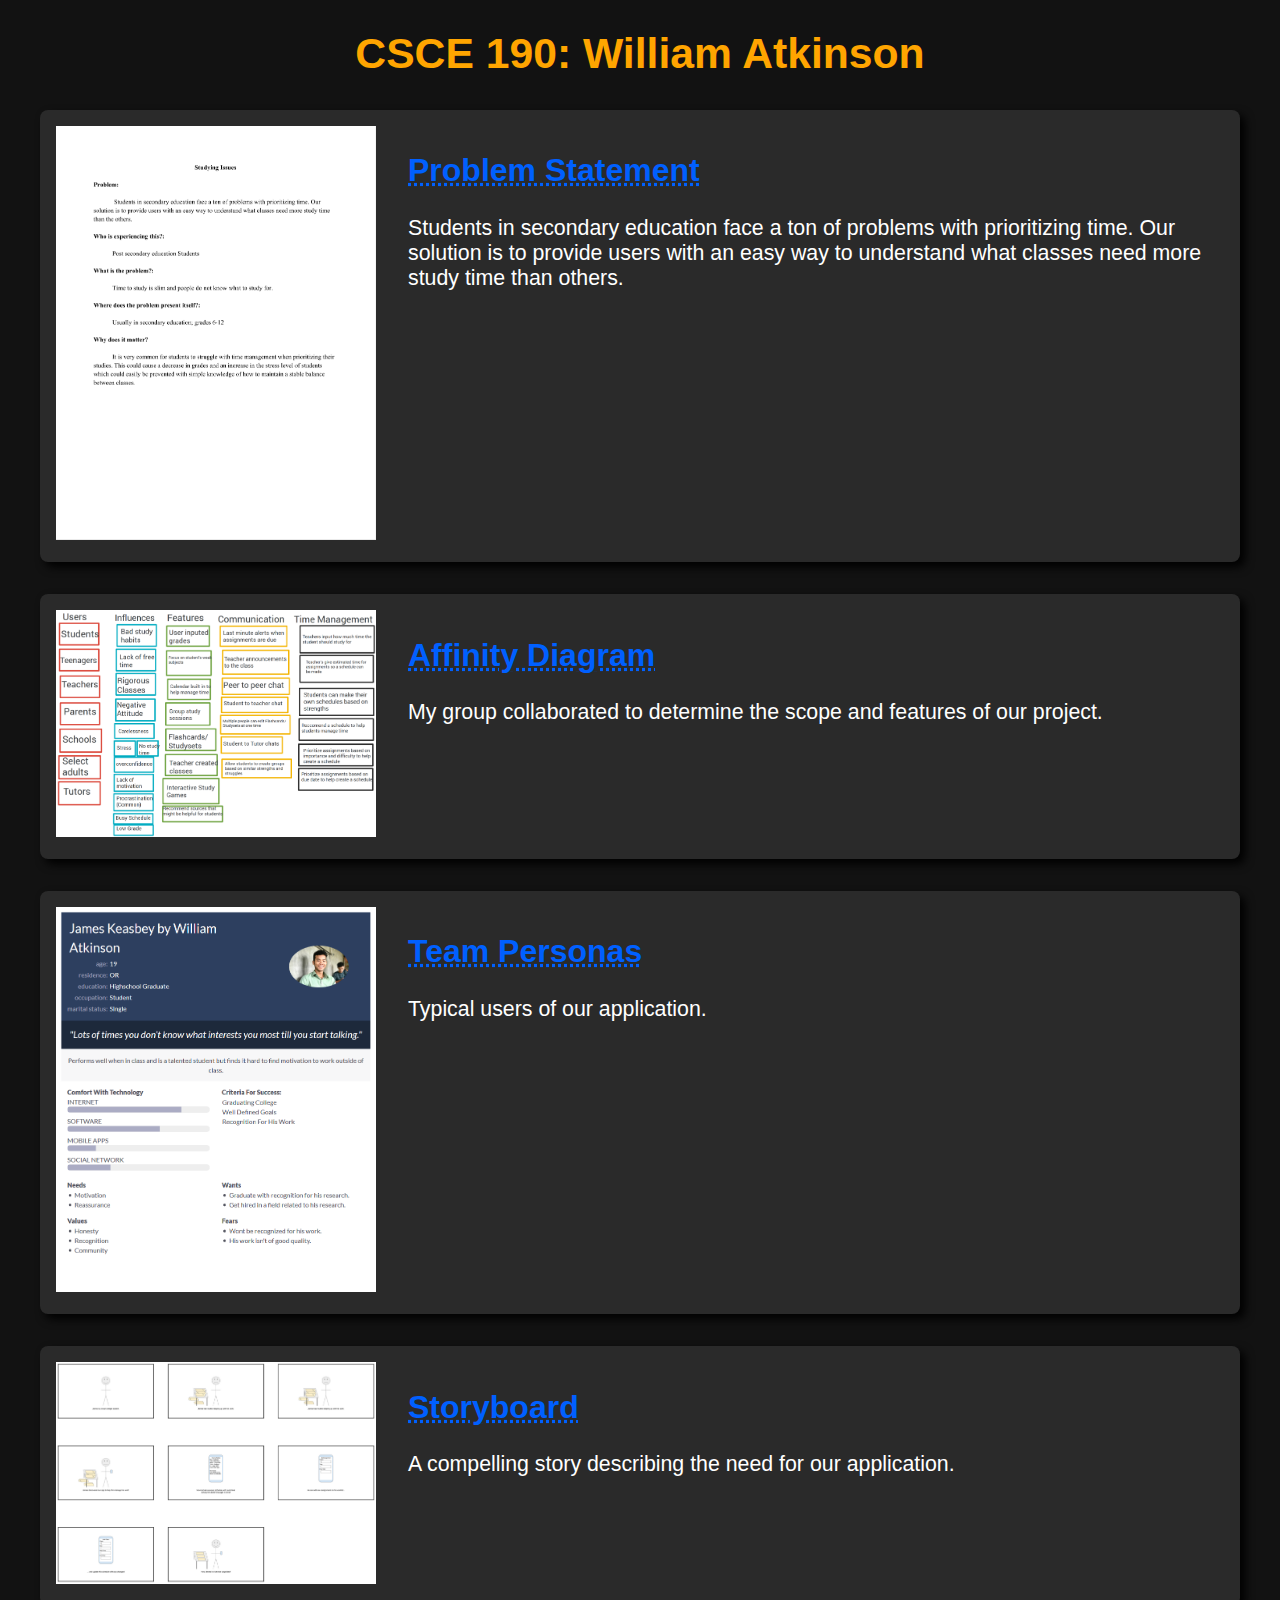
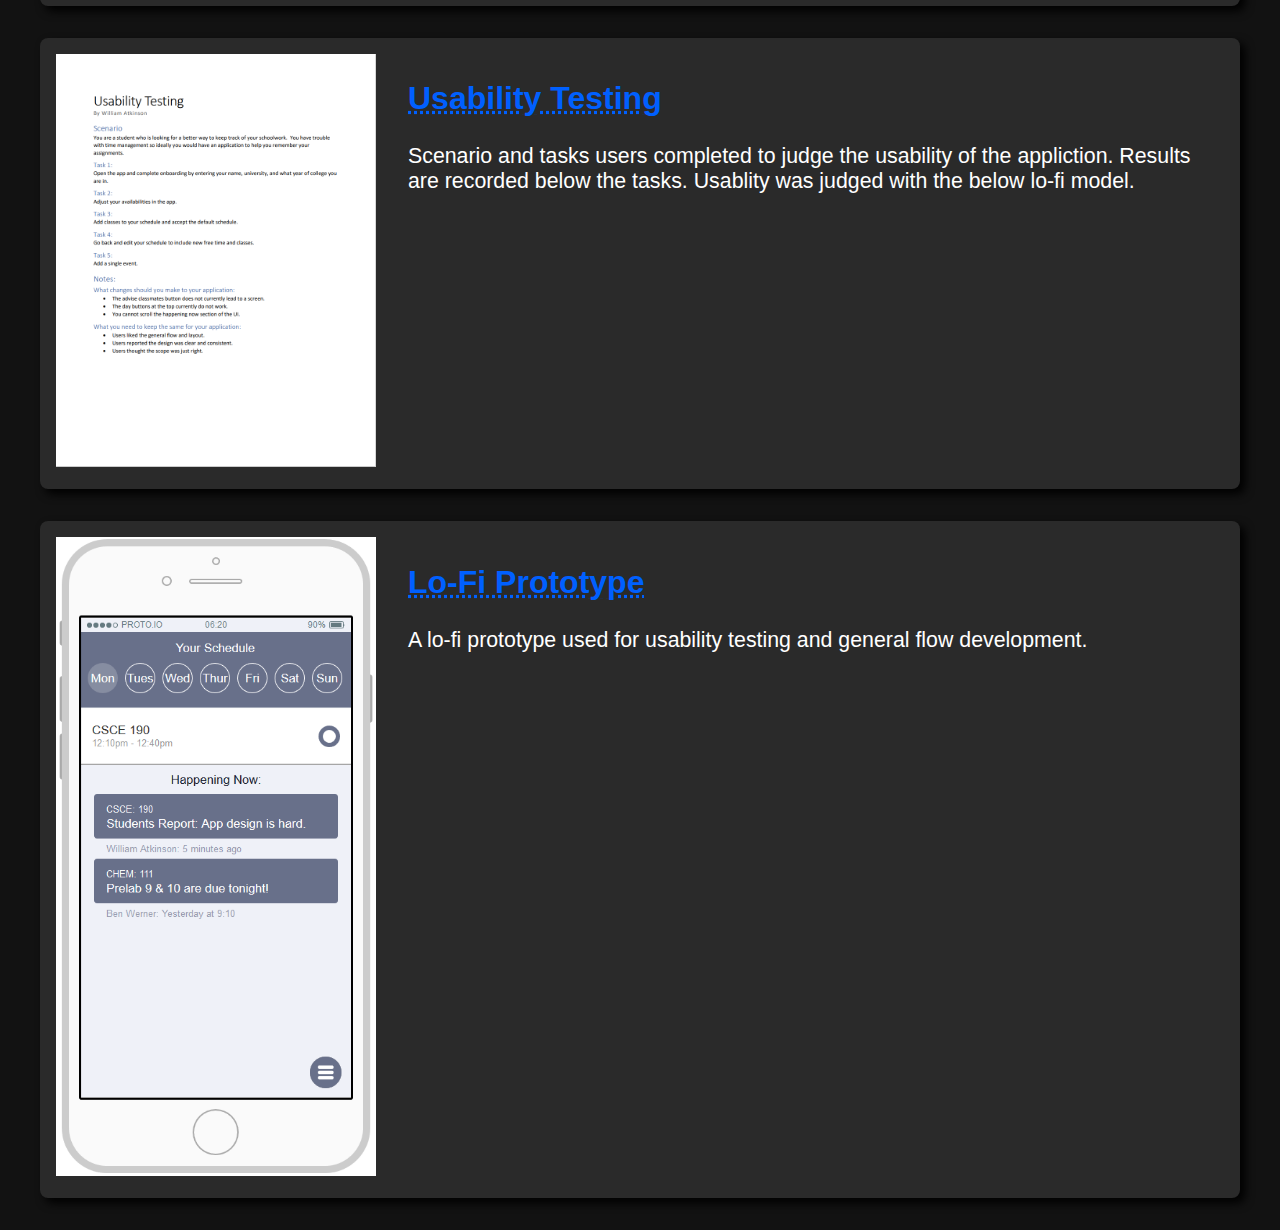
<file: index.html>
<!DOCTYPE html>
<html>
    <head>
        <title>CSCE 190: William Atkinson</title>
        <link rel="stylesheet" href="styles.css">
    </head>
    <body>
        <h1>CSCE 190:  William Atkinson</h1>
        <div class="assignments">
            <section class="assignment">
                <a href="files/CSCE190ProblemStatement.pdf"><img src="images/CSCE190ProblemStatement.PNG"></a>
                <section class="as-details">
                    <a href="files/CSCE190ProblemStatement.pdf"><h2>Problem Statement</h2></a>
                    <p>Students in secondary education face a ton of problems with prioritizing time.  Our solution is to provide users with an easy way to understand what classes need more study time than others.</p>
                </section>
            </section>
            <section class="assignment">
                <a href="files/affinity_diagram.pdf"><img src="images/affinity_diagram.PNG"></a>
                <section class="as-details">
                    <a href="files/affinity_diagram.pdf"><h2>Affinity Diagram</h2></a>
                    <p>My group collaborated to determine the scope and features of our project.</p>
                </section>
            </section>
            <section class="assignment">
                <a href="files/persona.pdf"><img src="images/persona.PNG"></a>
                <section class="as-details">
                    <a href="files/persona.pdf"><h2>Team Personas</h2></a>
                    <p>Typical users of our application.</p>
                </section>
            </section>
            <section class="assignment">
                <a href="files/storyboard.pdf"><img src="images/storyboard.PNG"></a>
                <section class="as-details">
                    <a href="files/storyboard.pdf"><h2>Storyboard</h2></a>
                    <p>A compelling story describing the need for our application.</p>
                </section>
            </section>
            <section class="assignment">
                <a href="files/usability_testing.pdf"><img src="images/usability_testing.PNG"></a>
                <section class="as-details">
                    <a href="files/usability_testing.pdf"><h2>Usability Testing</h2></a>
                    <p>Scenario and tasks users completed to judge the usability of the appliction.  Results are recorded below the tasks.  Usablity was judged with the below lo-fi model.</p>
                </section>
            </section>
            <section class="assignment">
                <a href="files/lo_fi_prototype/index.html"><img src="images/lo_fi_prototype.PNG"></a>
                <section class="as-details">
                    <a href="files/lo_fi_prototype/index.html"><h2>Lo-Fi Prototype</h2></a>
                    <p>A lo-fi prototype used for usability testing and general flow development.</p>
                </section>
            </section>
        </div>
    </body>
</html>
</file>
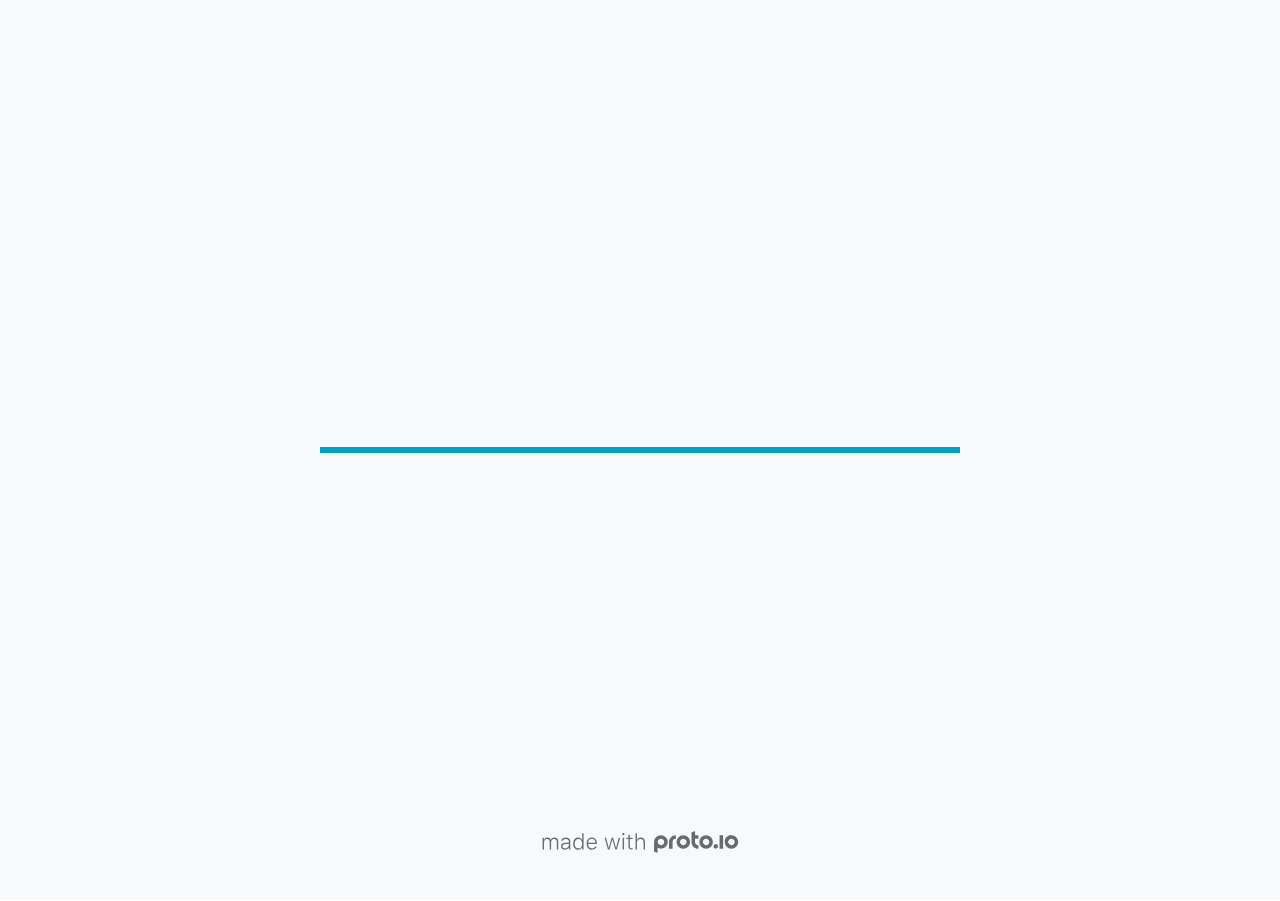
<file: files/lo_fi_prototype/index.html>
<!DOCTYPE HTML>
	<head>

		<meta charset="utf-8">

		<title>low-fi Prototype CSCE190 - Proto.io</title>

		
			<meta name="HandheldFriendly" content="True">
			<meta name="MobileOptimized" content="375"> 

			
			
			
			<meta name="viewport" content="minimum-scale=1.00, maximum-scale=1.00, initial-scale=1.00, user-scalable=no, shrink-to-fit=no" />

			
				<meta name="apple-mobile-web-app-capable" content="yes" />
				<meta name="apple-mobile-web-app-status-bar-style" content="black-translucent" />
			

			<meta name="format-detection" content="telephone=no">


			

            
            <link rel="icon" sizes="192x192" href="./assets/branding/android-icon-hires.png">
            <link rel="icon" sizes="128x128" href="./assets/branding/android-icon.png">

            
            <link href="./assets/branding/apple-touch-icon-retina180.png" sizes="180x180" rel="apple-touch-icon">

            
            <link href="./assets/branding/apple-touch-icon-retina.png" sizes="114x114" rel="apple-touch-icon">

            
            <link href="./assets/branding/apple-touch-icon.png" sizes="57x57" rel="apple-touch-icon">

            
            <link href="./assets/branding/startup.png" media="(device-width: 320px)" rel="apple-touch-startup-image">

            
            <link href="./assets/branding/startup-retina.png" media="(device-width: 320px) and (device-height: 480px) and (-webkit-device-pixel-ratio: 2)" rel="apple-touch-startup-image">

            
            <link href="./assets/branding/startup-568.png" media="(device-width: 320px) and (device-height: 568px) and (-webkit-device-pixel-ratio: 2)" rel="apple-touch-startup-image">

            
            <link href="./assets/branding/startup-retina-6.png" media="(device-width: 375px) and (device-height: 667px) and (orientation: portrait) and (-webkit-device-pixel-ratio: 2)" rel="apple-touch-startup-image">

            
            <link href="./assets/branding/startup-retina-6plus.png" media="(device-width: 414px) and (device-height: 736px) and (orientation: portrait) and (-webkit-device-pixel-ratio: 3)" rel="apple-touch-startup-image">

            
            <link href="./assets/branding/startup-retina-6plus-landscape.png" media="(device-width: 414px) and (device-height: 736px) and (orientation: landscape) and (-webkit-device-pixel-ratio: 3)" rel="apple-touch-startup-image">

            
            <link href="./assets/branding/startup-ipad.png" media="(device-width: 768px) and (orientation: portrait)" rel="apple-touch-startup-image">

            
            <link href="./assets/branding/startup-ipad-landscape.png" media="(device-width: 768px) and (orientation: landscape)" rel="apple-touch-startup-image">

            
            <link href="./assets/branding/startup-ipad-retina.png" media="(device-width: 768px) and (orientation: portrait) and (-webkit-device-pixel-ratio: 2)" rel="apple-touch-startup-image">

            
            <link href="./assets/branding/startup-ipad-landscape-retina.png" media="(device-width: 768px) and (orientation: landscape) and (-webkit-device-pixel-ratio: 2)" rel="apple-touch-startup-image">

            
            <link href="./assets/branding/startup-ipad-pro.png" media="(device-width: 1024px) and (orientation: portrait) and (-webkit-device-pixel-ratio: 2)" rel="apple-touch-startup-image">

            
            <link href="./assets/branding/startup-ipad-pro-landscape.png" media="(device-width: 1024px) and (orientation: landscape) and (-webkit-device-pixel-ratio: 2)" rel="apple-touch-startup-image">

			<meta http-equiv="cleartype" content="on"> 


			 
		    <script type="text/javascript" src="./scripts/plugins/jquery/jquery.js"></script>

			
				<link rel="stylesheet" href="./stylesheets/player-export.css" />
				<script type="text/javascript" src="./scripts/player-export.js"></script>
			

			
			<script type="text/javascript" src="./libraries/common/components.js"></script> 
			<link type="text/css" rel="Stylesheet" href="./libraries/common/components.1.00.css" /> 

			
					<script type="text/javascript" src="./libraries/generic2/components.js"></script> 
					<link type="text/css" rel="Stylesheet" href="./libraries/generic2/components.1.00.css" /> 
				
					<script type="text/javascript" src="./libraries/ios7/components.js"></script> 
					<link type="text/css" rel="Stylesheet" href="./libraries/ios7/components.1.00.css" /> 
				
					<script type="text/javascript" src="./libraries/ios9/components.js"></script> 
					<link type="text/css" rel="Stylesheet" href="./libraries/ios9/components.1.00.css" /> 
				
				<script type="text/javascript" src="./data/data.js"></script> 
			

		<style>
			body { width: 375px; height: 667px; }
			.landscape, .landscape .prx-page { min-height: 375px; }
			.portrait, .portrait .prx-page { min-height: 667px; }
		</style>

		<script type="text/javascript">

			prx.ver = '6.6.59.0';
			prx.url.account = 'https://jordynanderson.proto.io';
			prx.url.staticassets = 'https://gal.proto.io';
			prx.url.devices = 'https://dteyv52hbg2at.cloudfront.net/devices';
			prx.url.static = 'https://dteyv52hbg2at.cloudfront.net';
			prx.url.siteurl = 'proto.io';
			prx.url.crossmsg = 'https://jordynanderson.proto.io';

			prx.nodejsassetsserver = {};
			prx.nodejsassetsserver.host = ".proto.io";
			prx.nodejsassetsserver.subdomainprefix = "https://at";
			prx.nodejsassetsserver.maxsubdomains = "20";

			prx.device_library = 'ios9';
			prx.devices[prx.device] = {
				name: prx.device
				,defaultOrientation: 'portrait'
				,portrait_applies: 1 //new
				,portrait: [375,667]
				,landscape_applies: 1 //new
				,landscape: [667,375]
				,allow_orientation_change: 1 //new
				,statusbar_skin: 'default' // new
				,statusbarheightportrait: 0
				,statusbarheightlandscape: 0
				,navigationbar_skin: 'default' //new
				,navigationbarheightportrait: 0
				,navigationbarheightlandscape: 0
				,normalportrait: [375,667]
				,normallandscape: [667,375]
				,device_s3bucket: 'd4ef61c1-1c68-4222-8ad5-0b8391e1843b'
				,dpr: '1.00'
				,deviceType: "default"
                ,showiPhoneXNotch: false
                ,hasCustomSkinNotch: false
				,appleWatchRoundedCorners: false
				,scrollType: "default"
				,initialscale: 1.00
				,targetdensitydpi: "device-dpi"
			}

			prx.projectsettings.id = 'f88ac403-14ac-431b-b056-77c940633a43';
			prx.projectsettings.s3b = 'jordynanderson-1096218-proto';
			prx.projectsettings.account = 'jordynanderson';
			prx.projectsettings.statusbar = '0'; 
			prx.projectsettings.statusbarapplies = '0';
			prx.projectsettings.navigationbar = '0';
			prx.projectsettings.navigationbarapplies = '0';
			prx.projectsettings.initialpageid = -1;
			
			
			prx.projectsettings.flashactions = 1;
			prx.projectsettings.gatrackingcode = '';

			prx.export2html = '1' == true;
			prx.mobPlayer = 0;

			prx.user.country = 'US';

			prx.s3Links = []; 
			var sLinkedAssets = [];
			

			prx.csrf_token = 'A9E7F5EF5A50FFE269B4CF4FA16F4BE82B2399FA69AC516371D0F0BDCD29773C';

            

            
                            prx.assetsAccessToken = "eyJ0eXAiOiJKV1QiLCJhbGciOiJIUzI1NiJ9.eyJkIjp7InVpZCI6Ii0xIiwicHJvamVjdF9pZCI6ImY4OGFjNDAzLTE0YWMtNDMxYi1iMDU2LTc3Yzk0MDYzM2E0MyJ9LCJ2IjowLCJleHAiOjE2MDUwNjU5ODcsImlhdCI6MTYwNDg4NTk4N30.oThy6QGjBz6U14BzpOm-yEfsIBOaCxYWODkxyCN7K4M";

			prx.iniPlayer.iniPreLoad();

		</script>
	</head>

	

			<body class="player device-cursor-touch mobile-device-true " " id="mbd" >

				
				<div id="window-wrapper">
					<div id="dragarea"></div>
					<div id="statusbar"></div>
					<div id="underlay" style=""></div>

					<div class="prx-page" data-role="page" id="p-1" data-id="1"></div>
					
								<div class="prx-page" data-role="page" id="p-2" data-id="2"></div>
							
								<div class="prx-page" data-role="page" id="p-3" data-id="3"></div>
							
								<div class="prx-page" data-role="page" id="p-4" data-id="4"></div>
							
								<div class="prx-page" data-role="page" id="p-5" data-id="5"></div>
							
								<div class="prx-page" data-role="page" id="p-7" data-id="7"></div>
							
					<div id="navigationbar"></div>
					<div id="overlay"></div>
					<div id="trash"></div>
					<div id="quick-audios"></div>
				</div>

				 
			<div id="loader-wrapper">
				
				<div class="progress">
					<div class="progress-bar"></div>
				</div>
				<div id="poweredby"></div>
			</div>
			


			</body>
		

</html>
</file>
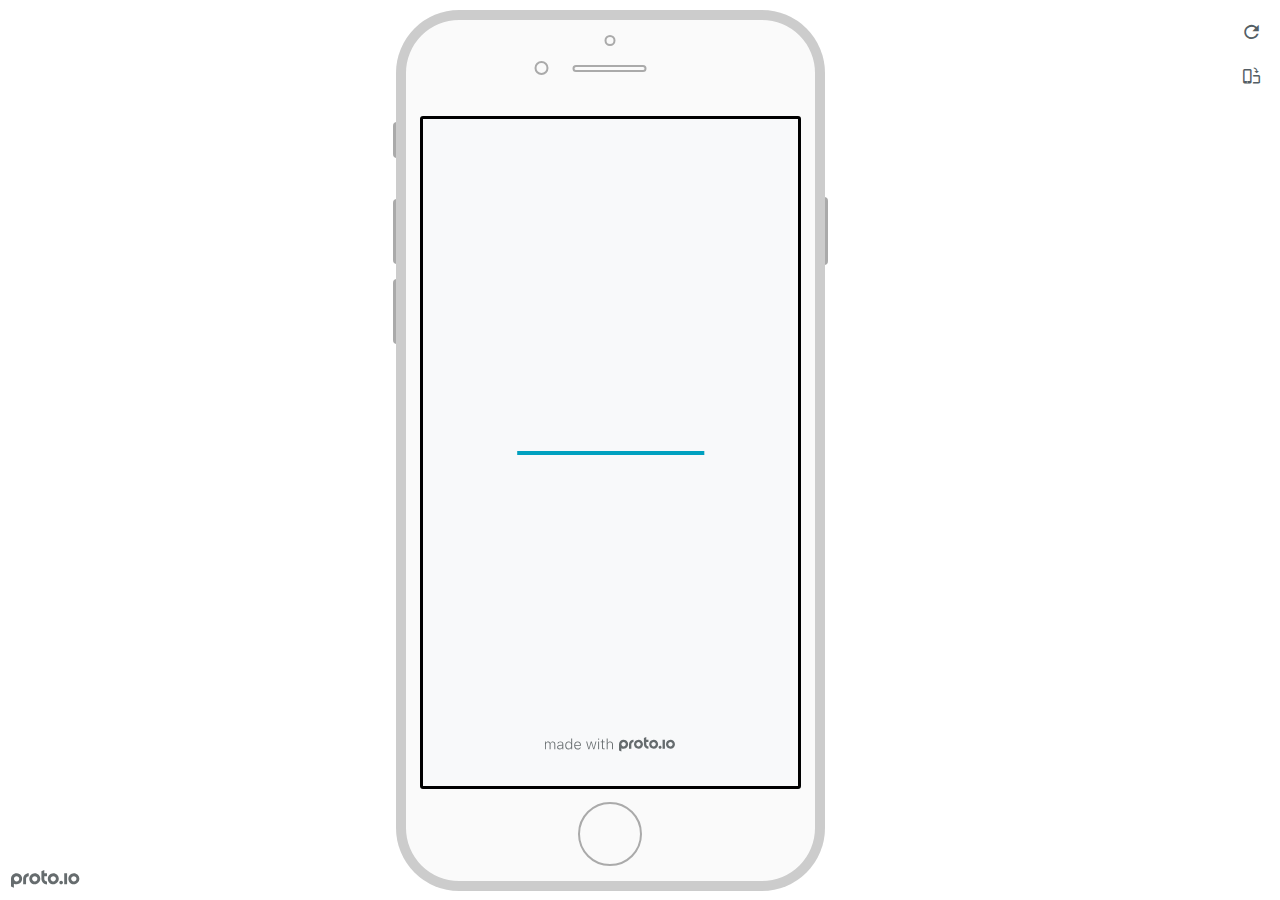
<file: files/lo_fi_prototype/frame.html>
<!DOCTYPE HTML>
    <head>
    <meta charset="utf-8">

    <title>low-fi Prototype CSCE190 - Proto.io player</title>

    

			<link type="text/css" rel="stylesheet" href="./stylesheets/preview-export-min.css">
			<script type="text/javascript" src="./scripts/preview-export-min.js"></script>

		

    <script type="text/javascript">
        var prx = window.prx || {};
        prx.orientation = 'portrait';
        prx.orientations = {};
        prx.orientations.portrait = 1;
        prx.orientations.landscape = 1;
        prx.project = {};
        prx.project.id = 'f88ac403-14ac-431b-b056-77c940633a43';
        prx.project.title = 'low-fi Prototype CSCE190';
        prx.project.version = 0;
        prx.project.livepreview = 0;
        prx.project.account = "jordynanderson";
        prx.activePage = {};
        prx.usercountry = "us";
        
            prx.user = false;
        
        prx.skin = 'apple-phone-iphone8-1';
        prx.ver = '6.6.59.0';
        //prx.flashactions = 1;
		prx.flashactions = 1; //we are not using the DB value anymore

        prx.nodejsassetsserver = {};
        prx.nodejsassetsserver.host = ".proto.io";
        prx.nodejsassetsserver.subdomainprefix = "https://at";
        prx.nodejsassetsserver.maxsubdomains = "20";
        prx.account = "jordynanderson";
        prx.browserShowScreenshots = 'true';
        prx.url.crossmsg = 'https://jordynanderson.proto.io';
        prx.playerUrl = 'https://jordynanderson.proto.io/player/';
        prx.spaces = false;
        prx.csrf_token = '7FA4D4DDC1410AB43D9D0310A815E7362F066C9D3378636657A691B40522C5A6';

        
    </script>

    

</head>


<body style="background-color:#FFFFFF">

    

    <div class="page-sidebar">
        
        <div class="sidebar-action-buttons">

            
                <span class="header-action-button player-icon-reload embed-icon-reload" id="refresh-preview">
                    <span class="tooltip">Refresh preview</span>
                </span>
                
                    <span  class="header-action-button player-icon-rotate embed-icon-rotate" id="change-orientation">
                        <span class="tooltip">Change orientation</span>
                    </span>
                

        </div>

    </div>

    <div id="maincontent" class="portrait">

        <div id="shortcut-pressed-outer">
            <div id="shortcut-pressed"></div>
        </div>
        

			<div class="frame_generic">
				
				<div class="body_generic skin_apple-phone-iphone8-1 skin-wrapper skin-os-apple skin-device-phone skin-model-iphone8 skin-size-1 skin-color-white skin-orientation-portrait skin-dimensions-375-667">

					<div class="buttons top"></div>
					<div class="detail-top"></div>
					<div class="web-search"></div>
					<div class="buttons left"></div>

					<div class="body_generic_inner">
						
						<iframe id="pio-playerframe" src="index.html" scrolling="NO" style="width: 375px; height: 667px;" webkitAllowFullScreen mozallowfullscreen allowFullScreen allowvr allow="autoplay"></iframe>
						
                                <script type="text/javascript">
                                    // remove parameter from address bar immediately if no changes
                                    let url = new URL(window.location.href);
                                    url.searchParams.delete('hc');
									url.searchParams.delete('ap');
                                    window.history.replaceState({}, document.title, url.toString());
                                </script>
                            
					</div>

					<div class="buttons right"></div>
					<div class="detail-bottom"></div>
				</div>
				
			</div>
		
    </div>

    

    
            <div id="branding"></div>
        
</body>


<script type="text/javascript">
    
</script>
</html>
</file>
<file: styles.css>
body {
    background-color: #121212;
    font-family: Arial, Helvetica, sans-serif;
    color: white;
    font-size: 16pt;
}

h1 {
    color: #ffa500;
    text-align: center;
}

.assignment {
    background-color: rgba(255, 255, 255, 0.1);
    display: flex;
    margin: 2rem;
    box-shadow: 5px 5px 10px black;
    border-radius: 0.5rem;
}

.assignment > * {
    margin: 1rem;
}

img {
    width: 20rem;
}

a {
    color: #0060FF;
    text-decoration-style: dotted;
}

a:hover, a:active, a:focus{
    color: #A0A0FF;
    text-decoration-style: solid;
}
</file>
<file: files/lo_fi_prototype/stylesheets/player-export.css>
/*!
 * 
 *                                                                       
 *                              ::;;;;                                   
 *    ::,,,,::    ::,,  ,,,,::::::11ii::,,::,,,,::      ::::,,::,,,,::   
 *  ,,111111ii,,::1111::111111ii::111111::111111ii,,    ii11,,ii111111,, 
 *  11ii::;;11;;ii11::iiii::;;11;;11ii::ii11::::11ii    ii11;;11;;::ii11 
 *  11;;  ::11ii11;;::11ii  ::11ii11ii,,iiii..  iiii    ii11;;11::  ;;11 
 *  1111;;ii11;;11;;,,ii11::ii11;;ii11;;;;11;;;;11;;;;;;ii11::11ii;;11ii 
 *  11111111;;::11;;  ::ii1111;;  ::ii11::ii1111ii::11ii;;11,,;;1111ii:: 
 *  11;;,,::  ,,::,,      ::,,        ::::  ::::    ,,,,::::    ::,,     
 *  ;;;;                                                                 
 *                                                                       
 *  Build: 11/4/2020, 11:04:57 AM
 */

/*!
 * Waves v0.5.5
 * http://fian.my.id/Waves
 *
 * Copyright 2014 Alfiana E. Sibuea and other contributors
 * Released under the MIT license
 * https://github.com/fians/Waves/blob/master/LICENSE
 */.mask-inner{position:relative;background-size:100% 100%;background-repeat:no-repeat}.mask-inner .mask-inner{transform:none!important}.mask-border .mborder,.mask-filter{height:100%;width:100%}.mask-border .mborder{border:1px solid hsla(0,0%,100%,.8);position:absolute;pointer-events:none}.mask-border .area-border{border:1px solid #00a1c0;left:0;top:0;position:absolute;transform-origin:0 0;box-sizing:border-box}.mask-border .mask-radius{width:100%;height:100%;overflow:hidden;position:absolute}.mask-border .mask-radius .mask-radius-border{position:relative;width:100%;height:100%;border:1px solid hsla(0,0%,100%,.8)}.mask-border.hide-handles .prx-resizable-handle{opacity:0;pointer-events:none!important}.mask-border.hide-handles .area-border{border:1px dashed #b4bcbf}.mask-wrapper{overflow:hidden;height:100%;pointer-events:none}.mask-wrapper.borderPos-inside{box-sizing:border-box}.mask-wrapper.borderPos-outside{width:100%;height:100%}.mask-wrapper.borderPos-outside .mask-inner{box-sizing:content-box}.mask-edit-mode-handles{pointer-events:none}.mask-edit-mode-handles.hide-handles .prx-resizable-handle,.mask-edit-mode-handles.hide-handles .prx-rotate-handle{opacity:0;pointer-events:none!important}.mask-edit-mode-handles.hide-handles .xborder{border-color:#b4bcbf!important}abbr,address,article,aside,audio,b,blockquote,body,caption,cite,code,dd,del,dfn,div,dl,dt,em,fieldset,figure,footer,form,h1,h2,h3,h4,h5,h6,header,hgroup,html,i,iframe,img,ins,kbd,label,legend,li,mark,menu,nav,object,ol,p,pre,q,samp,section,small,span,strong,sub,sup,table,tbody,td,tfoot,th,thead,time,tr,ul,var,video{margin:0;padding:0;border:0;outline:0;font-size:100%;background:transparent}article,aside,details,figcaption,figure,footer,header,hgroup,nav,section{display:block}audio,canvas,video{display:inline-block;*display:inline;*zoom:1}[hidden],audio:not([controls]){display:none}html{font-size:100%;-webkit-text-size-adjust:100%;-ms-text-size-adjust:100%}body{margin:0;font-size:13px}body,button,input,select,textarea{font-family:sans-serif;color:#222}a{color:#00e}a:visited{color:#551a8b}a:hover{color:#06e}a:focus{outline:thin dotted}a:active,a:hover{outline:0}abbr[title]{border-bottom:1px dotted}b,strong{font-weight:700}blockquote{margin:1em 40px}dfn{font-style:italic}hr{display:block;height:1px;border:0;border-top:1px solid #ccc;margin:1em 0;padding:0}ins{background:#ff9;text-decoration:none}ins,mark{color:#000}mark{background:#ff0;font-style:italic;font-weight:700}code,kbd,pre,samp{font-family:monospace,serif;_font-family:courier new,monospace;font-size:1em}pre{white-space:pre;white-space:pre-wrap;word-wrap:break-word}q{quotes:none}q:after,q:before{content:"";content:none}small{font-size:85%}sub,sup{font-size:75%;line-height:0;position:relative;vertical-align:baseline}sup{top:-.5em}sub{bottom:-.25em}ol,ul{margin:1em 0;padding:0 0 0 40px}dd{margin:0 0 0 40px}nav ol,nav ul{list-style:none;list-style-image:none;margin:0;padding:0}img{border:0;-ms-interpolation-mode:bicubic}svg:not(:root){overflow:hidden}figure,form{margin:0}fieldset{margin:0}fieldset,legend{border:0;padding:0}legend{*margin-left:-7px}button,input,select,textarea{font-size:100%;margin:0;vertical-align:baseline;*vertical-align:middle}button,input{line-height:normal;*overflow:visible}table button,table input{*overflow:auto}[role=button],button,input[type=button],input[type=reset],input[type=submit]{-webkit-appearance:button}input[type=checkbox],input[type=radio]{box-sizing:border-box;padding:0}input[type=search]{-webkit-appearance:textfield;-moz-box-sizing:content-box;-webkit-box-sizing:content-box;box-sizing:content-box}input[type=search]::-webkit-search-decoration{-webkit-appearance:none}button::-moz-focus-inner{border:0;padding:0}textarea{overflow:auto;vertical-align:top;resize:vertical}input:invalid,textarea:invalid{background-color:#f0dddd}table{border-collapse:collapse;border-spacing:0}td{vertical-align:top}.nocallout{-webkit-touch-callout:none}textarea[contenteditable]{-webkit-appearance:none}.gifhidden{position:absolute;left:-100%}.ir{display:block;border:0;text-indent:-999em;overflow:hidden;background-color:transparent;background-repeat:no-repeat;text-align:left;direction:ltr}.ir br{display:none}.hidden{display:none!important;visibility:hidden}.visuallyhidden{border:0;clip:rect(0 0 0 0);height:1px;margin:-1px;overflow:hidden;padding:0;position:absolute;width:1px}.visuallyhidden.focusable:active,.visuallyhidden.focusable:focus{clip:auto;height:auto;margin:0;overflow:visible;position:static;width:auto}.invisible{visibility:hidden}.clearfix:after,.clearfix:before{content:"";display:table}.clearfix:after{clear:both}.clearfix{*zoom:1}@media print{*{background:transparent!important;color:#000!important;text-shadow:none!important;filter:none!important;-ms-filter:none!important}a,a:visited{text-decoration:underline}a[href]:after{content:" (" attr(href) ")"}abbr[title]:after{content:" (" attr(title) ")"}.ir a:after,a[href^="#"]:after,a[href^="javascript:"]:after{content:""}blockquote,pre{border:1px solid #999;page-break-inside:avoid}thead{display:table-header-group}img,tr{page-break-inside:avoid}img{max-width:100%!important}@page{margin:.5cm}h2,h3,p{orphans:3;widows:3}h2,h3{page-break-after:avoid}}#eval-iframe{display:none}body{-webkit-appearance:none;-webkit-box-flex:1;-webkit-touch-callout:none;-webkit-tap-highlight-color:rgba(0,0,0,0)}*{-webkit-user-select:none;-khtml-user-select:none;-moz-user-select:-moz-none;-o-user-select:none;user-select:none}input,textarea{-webkit-user-select:text;-khtml-user-select:text;-moz-user-select:text;-o-user-select:text;user-select:text}#dragarea{font-family:Helvetica,Arial,sans-serif;text-align:left}.text{height:95%;overflow:auto}.wrap{overflow:hidden}.pos,.spos{position:absolute}.action-highlight{position:absolute;top:0;left:0;height:100%;width:100%;background:rgba(255,255,0,.5);background:rgba(64,208,255,.3);opacity:0;pointer-events:none;-webkit-transition:opacity .2s ease-in;transition:opacity .2s ease-in;border:2px solid #40c8f4;padding:3px;box-sizing:border-box}.action-highlight-simple-visible,.action-highlight-visible{opacity:1}#appModeNote{background-color:#333;border-top:5px solid #000;bottom:0;color:#f0f0f0;display:none;font-family:helvetica;left:0;padding:10px 0;position:fixed;text-align:center;width:100%}#appModeNote em{display:block;font-size:20px;font-weight:700;line-height:26px}#appModeNote span{display:block;font-size:14px;line-height:20px}.hidden{display:none}.prx-page.loadedFrom{display:block}.prx-page.loadedTo{z-index:999999}.prx-page.loadedTo-1{z-index:10000000}.prx-page.loadedTo-2{z-index:10000001}.prx-page.loadedTo-3{z-index:10000002}.prx-page.loadedTo-4{z-index:10000003}.prx-page.loadedTo-5{z-index:10000004}.prx-page.loadedTo-6{z-index:10000005}.prx-page.loadedTo-7{z-index:10000006}.prx-page.loadedTo-8{z-index:10000007}.prx-page.loadedTo-9{z-index:10000008}.prx-page.loadedTo-10{z-index:10000009}.prx-page.loadedTo-11{z-index:10000010}.prx-page.loadedTo-12{z-index:10000011}.prx-page.loadedTo-13{z-index:10000012}.prx-page.loadedTo-14{z-index:10000013}.prx-page.loadedTo-15{z-index:10000014}.prx-page.loadedTo-16{z-index:10000015}.prx-page.loadedTo-17{z-index:10000016}.prx-page.loadedTo-18{z-index:10000017}.prx-page.loadedTo-19{z-index:10000018}.prx-page.loadedTo-20{z-index:10000019}.prx-page.loadedTo-21{z-index:10000020}.prx-page.loadedTo-22{z-index:10000021}.prx-page.loadedTo-23{z-index:10000022}.prx-page.loadedTo-24{z-index:10000023}.prx-page.loadedTo-25{z-index:10000024}.prx-page.loadedTo-26{z-index:10000025}.prx-page.loadedTo-27{z-index:10000026}.prx-page.loadedTo-28{z-index:10000027}.prx-page.loadedTo-29{z-index:10000028}.prx-page.loadedTo-30{z-index:10000029}#navigationbar,#statusbar{background:transparent 0 0;display:block;width:100%;border:0;top:0;position:fixed;z-index:1}#loader-wrapper{background:#f8f9fa;height:100%;left:0;position:fixed;top:0;width:100%;z-index:99999;font-size:11px}#loader-wrapper .progress{position:absolute;top:50%;left:50%;transform:translate(-50%,-50%);-ms-transform:translate(-50%,-50%);-webkit-transform:translate(-50%,-50%);width:50%;height:4px;background-color:#ddd}#loader-wrapper .progress-bar{position:relative;width:0;height:4px;-webkit-transition:.4s linear;-moz-transition:.4s linear;-o-transition:.4s linear;transition:.4s linear;-webkit-transition-property:width,background-color;-moz-transition-property:width,background-color;-o-transition-property:width,background-color;transition-property:width,background-color}#loader-wrapper .progress-bar:before,.progress-bar:after{content:"";position:absolute;top:0;left:0;right:0}#loader-wrapper .progress-bar:before{bottom:0;background-color:#ddd}#loader-wrapper .progress-bar:after{z-index:2;bottom:0;background:#00a1c0}#loader-wrapper #app-icon{position:absolute;top:50%;left:50%;transform:translate(-50%,-150%);-ms-transform:translate(-50%,-150%);-webkit-transform:translate(-50%,-150%);width:114px;height:114px}#loader-wrapper #poweredby{position:absolute;bottom:5%;left:50%;transform:translate(-50%);-ms-transform:translate(-50%);-webkit-transform:translate(-50%);width:100%;height:16px;background-image:url(/images/player/player-logo.svg);background-repeat:no-repeat;background-position:top;background-size:auto 200%;z-index:99999}body{-moz-transition:opacity .3s linear;-o-transition:opacity .3s linear;-webkit-transition:opacity .3s linear;transition:opacity .3s linear}.reloading{background:#fff!important;opacity:0}@media (min-width:481px) and (max-width:1079px){#loader-wrapper .progress,#loader-wrapper .progress-bar{height:4px}}@media (min-width:1080px){#loader-wrapper #poweredby{height:24px}#loader-wrapper .progress,#loader-wrapper .progress-bar{height:6px}}@media (width:1280px) and (height:768px){#loader-wrapper .progress,#loader-wrapper .progress-bar{height:2px}}.pointer-events-none{pointer-events:none!important}body .prx-page{-webkit-trans1form:translate3d(0,0,0)}.prx-page .type-symbol .box{-w1ebkit-transform:translateZ(0)}html{background:transparent}body{background:#fff;overflow:hidden}body.mobile-device-true *{-webkit-text-size-adjust:100%}body.mobile-device-false *{-webkit-text-size-adjust:initial}#window-wrapper{width:100%;height:100%;overflow:hidden;position:relative}#dragarea{background:transparent;display:none}#overlay,#quick-audios,#trash,#underlay{position:absolute;top:0;left:0}#quick-audios,#trash{display:none}.visible{display:block!important}.iScrollHorizontalScrollbar,.iScrollVerticalScrollbar{z-index:auto!important}.overlay{position:fixed;left:0;right:0;bottom:0;top:0}.ui-mobile-viewport-transitioning,.ui-mobile-viewport-transitioning .prx-page{o1verflow:visible!important}.box[style*="z-index:0;"],.box[style*="z-index: 0;"]{z-index:auto!important}.box[data-mpoverlay="1"]{pos1ition:fixed}#temp-for-external-link{display:none}#dragarea,html{background:transparent!important}.hide{display:none!important}*{outline:none}.ghost-component,.ghost-component *,.ghost-component .box *{pointer-events:none!important}#statusbar{position:fixed!important}.prx-page{position:absolute;display:none}.prx-page.prx-page-active,.prx-page[class*=prx-page-transitioning-]{display:block}.prx-page[class*=prx-page-transitioning-]{overflow:hidden}.prx-page.prx-page-transitioning-overlay-in-source,.prx-page.prx-page-transitioning-overlay-out-target{overflow:visible}.prx-page.prx-page-below{z-index:10}.prx-page.prx-page-above{z-index:20}#overlay{z-index:30}.prx-page.prx-page-transition-flip,.prx-page.prx-page-transition-turn{-webkit-backface-visibility:hidden;-moz-backface-visibility:hidden;backface-visibility:hidden}.prx-page.prx-page-transition-turn{-webkit-transform:translateZ(0);-moz-transform:translateZ(0);-webkit-transform-origin:0 center;-moz-transform-origin:0 center;transform-origin:0 center;transform:translateZ(0)}.prx-page.prx-page-transition-flow:not(.prx-page-transition-flow-overlay),.prx-page.prx-page-transition-overlay-top{box-shadow:0 0 20px rgba(0,0,0,.4)}.prx-page-above.prx-page-transition-notificationInWatchOS{transition:background-color .45s ease-out}.prx-page-above.prx-page-transition-notificationInWatchOS.prx-page-transition-notificationInWatchOS-notification-in{background-color:transparent!important;transition:background-color 0s ease-out}.device-cursor-touch,.device-cursor-touch *{cursor:url(/images/player/touch-cursor-64.png) 32 32,default}.device-cursor-web,.device-cursor-web *{cursor:default}.device-cursor-web .delayedtap,.device-cursor-web .delayedtap *,.device-cursor-web .interaction-click,.device-cursor-web .interaction-click *,.device-cursor-web .interaction-tap,.device-cursor-web .interaction-tap *,.device-cursor-web .release,.device-cursor-web .release *,.device-cursor-web .touch,.device-cursor-web .touch *{cursor:pointer;cursor:hand}.device-cursor-web [data-component-type=text]{cursor:default}.device-cursor-web .move,.device-cursor-web .move *{cursor:move}.device-cursor-web input,.device-cursor-web textarea{cursor:text}.do-chrome-fix #window-wrapper{-webkit-perspective:1}.do-chrome-fix .pos{-webkit-backface-visibility:hidden;-webkit-transform:translateZ(0)}.do-chrome-fix *{-w1ebkit-transform:translateZ(0) scale(1) scaleX(1) skew(0deg,0deg) skewX(0deg) skewY(0deg) rotateX(0deg) rotateY(0deg) rotate(0deg)}.do-chrome-fix.dont-do-chrome-fix #window-wrapper{-webkit-perspective:none}.do-chrome-fix.dont-do-chrome-fix .pos{-webkit-backface-visibility:visible;-webkit-transform:none}.prx-page-transitioning:not(.prx-page-transitioning-overlay-in-source):not(.loadedFrom) [data-mpoverlay="1"]{display:none}#fps{position:fixed;z-index:9999;font-size:18px;top:20px;left:20px;background:rgba(0,0,0,.8);border-radius:6px;color:#fff;padding:3px 10px}#fps,.cbutton{pointer-events:none}.cbutton{position:absolute;display:inline-block;padding:0;border:none;background:none;color:#286aab;font-size:1.4em;overflow:visible;-webkit-transition:color .7s;transition:color .7s;-webkit-tap-highlight-color:rgba(0,0,0,0)}.cbutton.cbutton--click,.cbutton:focus{outline:none;color:#3c8ddc}.cbutton:after{position:absolute;width:100%;height:100%;border-radius:50%;content:"";opacity:0;pointer-events:none}.cbutton--effect-jelena:after{border:3px solid hsla(0,0%,82.7%,.7)}.cbutton--effect-jelena.cbutton--click:after{-webkit-animation:anim-effect-jelena .3s ease-out forwards;animation:anim-effect-jelena .3s ease-out forwards}@-webkit-keyframes anim-effect-jelena{0%{opacity:1;-webkit-transform:scale3d(.6,.6,1);transform:scale3d(.6,.6,1)}to{opacity:0;-webkit-transform:scale3d(1.2,1.2,1);transform:scale3d(1.2,1.2,1)}}@keyframes anim-effect-jelena{0%{opacity:1;-webkit-transform:scale3d(.5,.5,1);transform:scale3d(.5,.5,1)}to{opacity:0;-webkit-transform:scale3d(1.2,1.2,1);transform:scale3d(1.2,1.2,1)}}.cbutton--effect-sanja:after{background:hsla(0,0%,75.3%,.3)}.cbutton--effect-sanja.cbutton--click:after{-webkit-animation:anim-effect-sanja 1s ease-out forwards;animation:anim-effect-sanja 1s ease-out forwards}@-webkit-keyframes anim-effect-sanja{0%{opacity:1;-webkit-transform:scale3d(.5,.5,1);transform:scale3d(.5,.5,1)}25%{opacity:1;-webkit-transform:scaleX(1);transform:scaleX(1)}to{opacity:0;-webkit-transform:scaleX(1);transform:scaleX(1)}}@keyframes anim-effect-sanja{0%{opacity:1;-webkit-transform:scale3d(.5,.5,1);transform:scale3d(.5,.5,1)}25%{opacity:1;-webkit-transform:scaleX(1);transform:scaleX(1)}to{opacity:0;-webkit-transform:scaleX(1);transform:scaleX(1)}}#log{position:fixed;z-index:9999;font-size:24px;top:20px;right:20px;pointer-events:none}.watchOSscrollbars .iScrollVerticalScrollbar{position:fixed!important;width:12px!important;background-color:hsla(0,0%,100%,.3)!important;border-radius:8px!important;z-index:99999!important}.watchOSscrollbars .iScrollIndicator{background:#fff!important;border-radius:8px!important;left:2px!important;width:8px!important}.applewatch-rounded-corners{-webkit-clip-path:inset(0 0 0 0 round 63px);clip-path:inset(0 0 0 0 round 63px)}.group-action-prediv{position:absolute}.player .type-symbol.type-symbol-transparent .group-action-prediv{pointer-events:auto}.initialise-hidden-container{display:block!important;visibility:hidden!important}.a-enter-vr{height:0!important}.fullscreen-vr .prx-page{transform:none!important;position:fixed!important}

/*!
 * Waves v0.5.5
 * http://fian.my.id/Waves
 *
 * Copyright 2014 Alfiana E. Sibuea and other contributors
 * Released under the MIT license
 * https://github.com/fians/Waves/blob/master/LICENSE
 */.waves-effect{position:relative;overflow:hidden}.waves-effect.box{position:absolute}.waves-effect .waves-ripple{position:absolute;border-radius:50%;width:100px;height:100px;margin-top:-50px;margin-left:-50px;opacity:0;background-color:rgba(0,0,0,.2);pointer-events:none}.waves-effect.waves-light .waves-ripple{background-color:hsla(0,0%,100%,.4)}.waves-button,.waves-circle{-webkit-mask-image:-webkit-radial-gradient(circle,#fff 100%,#000 0);mask-image:radial-gradient(circle,#fff 100%,#000 0)}.waves-button,.waves-button-input,.waves-button:hover,.waves-button:link,.waves-button:visited{white-space:nowrap;vertical-align:middle;cursor:pointer;border:none;outline:none;color:inherit;background-color:transparent;font-size:14px;text-align:center;text-decoration:none;z-index:1}.waves-button{padding:10px 15px;border-radius:2px}.waves-button-input{margin:0;padding:10px 15px}.waves-input-wrapper{border-radius:2px;vertical-align:bottom}.waves-input-wrapper.waves-button{padding:0}.waves-input-wrapper .waves-button-input{position:relative;top:0;left:0;z-index:1}.waves-block{display:block}a.waves-effect .waves-ripple{z-index:-1}#loader-wrapper #poweredby{background-image:url(../images/player/player-logo.svg)!important}.device-cursor-touch,.device-cursor-touch *{cursor:url(../images/player/touch-cursor-64.png) 32 32,default!important}
</file>
<file: files/lo_fi_prototype/libraries/common/components.1.00.css>
.type-shapes .shape-wrapper{width:100%;height:100%;-moz-box-sizing:border-box;-webkit-box-sizing:border-box;box-sizing:border-box;background-clip:content-box}.type-shapes .shapes-text-container{position:absolute;top:0;left:0;right:0;display:table;width:100%;height:100%;text-align:center}.type-shapes .shapes-text-container>span{display:table-cell;vertical-align:middle}.type-shapes svg{overflow:visible}.player .type-symbol{overflow:hidden}.player .type-symbol.symbol-scroll{-webkit-perspective:1000}.player .type-symbol.type-symbol-transparent{pointer-events:none !important}.player .type-symbol.type-symbol-transparent .box{pointer-events:auto}.type-symbol.fullscreen{transform:none !important;width:100vw !important;height:100vh !important}.type-symbol>.type-symbol-hover-message,.type-symbol.ui-draggable-dragging:hover>.type-symbol-hover-message,.type-symbol.prx-resizable-resizing:hover>.type-symbol-hover-message{display:none;position:absolute;color:#fff;font-family:Helvetica, Arial, sans-serif !important;background:rgba(0,0,0,0.7);top:50%;left:50%;text-align:center;position:absolute;pointer-events:none;width:70px;height:30px;line-height:15px;font-size:10px !important;border-radius:3px;margin:-20px 0 0 -40px;padding:5px}.type-symbol:hover>.type-symbol-hover-message{display:block}.type-vrsymbol.fullscreen{transform:none !important;width:100vw !important;height:100vh !important}.type-vrsymbol.fullscreen canvas{width:100vw !important;height:100vh !important}.type-vrsymbol>.type-vrsymbol-hover-message,.type-vrsymbol.ui-draggable-dragging:hover>.type-vrsymbol-hover-message,.type-vrsymbol.prx-resizable-resizing:hover>.type-vrsymbol-hover-message{display:none;position:absolute;color:#fff;font-family:Helvetica, Arial, sans-serif !important;background:rgba(0,0,0,0.7);top:50%;left:50%;text-align:center;position:absolute;pointer-events:none;width:70px;height:30px;line-height:15px;font-size:10px !important;border-radius:3px;margin:-20px 0 0 -40px;padding:5px}.type-vrsymbol:hover>.type-vrsymbol-hover-message{display:block}.type-text.v2-text .text-contents{o1verflow:hidden;width:100%;height:100%}.type-text.v2-text.box [data-editableProperty]{word-wrap:break-word !important}.type-text .autoresize{white-space:nowrap}.player .type-text .autoResize-true{white-space:nowrap}.type-richtext p{margin:0;line-height:normal}.type-rectangle .inner-rec{position:absolute;width:100%;height:100%;-moz-box-sizing:border-box;-webkit-box-sizing:border-box;box-sizing:border-box;background-clip:content-box}.type-rectangle .shapes-image-background{top:0;left:0;width:100%;height:100%;position:absolute;background-position:center;background-repeat:no-repeat}.type-rectangle[data-shape-type="oval"] .shapes-image-background{border-radius:50%}.type-rectangle .shapes-text-container{display:table;width:100%;height:100%;text-align:center}.type-rectangle .shapes-text-container>span{display:table-cell;vertical-align:middle}.type-horizontalline .inner{width:100%;height:0}.type-verticalline .inner{width:0;height:100%}.type-actionarea .inner-rec{width:100%;height:100%}.type-actionarea .inner-rec div{width:100%;height:100%;background:#40C8F4;opacity:0.4;-moz-box-sizing:border-box;-webkit-box-sizing:border-box;box-sizing:border-box}.type-actionarea .inner-rec div:before{content:" ";display:block;position:absolute;top:50%;left:50%;width:24px;height:24px;margin:-12px 0 0 -12px}.player .type-actionarea .inner-rec div{background:transparent}.player .type-actionarea .inner-rec div:before{background-image:none}.type-image,.type-image .type-image-wrapper{background:0 0 repeat;background-size:100% 100%;width:100%;height:100%;background-clip:content-box}.type-image .type-image-wrapper.type-image-svg{background:center center no-repeat;background-size:contain}.type-image .type-image-wrapper img{display:none}.player .type-image .type-image-wrapper.gif img{display:block !important;width:1px;height:1px;opacity:0.1}.type-image.type-image-repeater,.type-image.type-image-repeater .type-image-wrapper{background-size:auto}.type-image .image-inner{width:100%;height:100%}.type-image .image-inner.borderPos-inside .type-image-wrapper{box-sizing:border-box;background-origin:border-box}.type-image .image-inner.borderPos-outside{display:-webkit-box;display:-moz-box;display:-ms-flexbox;display:-webkit-flex;display:flex;-moz-flex-flow:row;-ms-flex-flow:row;-webkit-flex-flow:row;flex-flow:row;-moz-box-orient:horizontal;-ms-box-orient:horizontal;-webkit-box-orient:horizontal;box-orient:horizontal;-ms-align-items:center;-webkit-align-items:center;align-items:center;-ms-box-align:center;-webkit-box-align:center;box-align:center;-ms-flex-align:center;-webkit-flex-align:center;flex-align:center;-ms-justify-content:center;-webkit-justify-content:center;justify-content:center;-ms-box-pack:center;-webkit-box-pack:center;box-pack:center;-ms-flex-pack:center;-webkit-flex-pack:center;flex-pack:center}.type-image .image-inner.borderPos-outside .type-image-wrapper{-ms-flex-shrink:0;-webkit-flex-shrink:0;flex-shrink:0;box-sizing:content-box}.type-image>.type-image-hover-message,.type-image.ui-draggable-dragging:hover>.type-image-hover-message,.type-image.prx-resizable-resizing:hover>.type-image-hover-message{display:none;position:absolute;color:#fff;font-family:Helvetica, Arial, sans-serif !important;background:rgba(0,0,0,0.7);top:50%;left:50%;text-align:center;position:absolute;pointer-events:none;width:70px;height:30px;line-height:15px;font-size:10px !important;border-radius:3px;margin:-20px 0 0 -40px;padding:5px}.type-image:hover>.type-image-hover-message{display:block}.type-placeholder .bg{position:absolute;width:100%;height:100%;-moz-box-sizing:border-box;-webkit-box-sizing:border-box;box-sizing:border-box}.type-placeholder .diagonal{border:0px solid transparent;position:absolute;-moz-box-sizing:border-box;-webkit-box-sizing:border-box;box-sizing:border-box}.type-placeholder .diagonal1{-moz-transform-origin:0 0;-webkit-transform-origin:0 0;-o-transform-origin:0 0;transform-origin:0 0}.type-placeholder .diagonal2{-moz-transform-origin:right top;-webkit-transform-origin:right top;-o-transform-origin:right top;transform-origin:right top}.type-placeholder .contents{width:100%;height:100%;display:-webkit-box;display:-moz-box;display:-ms-flexbox;display:-webkit-flex;display:flex;-ms-justify-content:center;-webkit-justify-content:center;justify-content:center;-ms-box-pack:center;-webkit-box-pack:center;box-pack:center;-ms-flex-pack:center;-webkit-flex-pack:center;flex-pack:center;-ms-align-items:center;-webkit-align-items:center;align-items:center;-ms-box-align:center;-webkit-box-align:center;box-align:center;-ms-flex-align:center;-webkit-flex-align:center;flex-align:center}.type-placeholder .contents>span{display:inline-block}.type-placeholder .contents span[data-editableproperty]:empty{padding:0}.type-webview .webview-scroll-wrapper{width:100%;height:100%;-webkit-overflow-scrolling:touch;overflow:auto}.type-webview iframe{width:100%;height:100%;border:none}.type-html iframe{width:100%;height:100%;overflow:hidden;border:none}.type-animationtarget{position:relative}.type-animationtarget.type-animatiotarget-fixed-positioning{position:absolute}.type-animationtarget .animationtarget-circle{-moz-box-sizing:border-box;-webkit-box-sizing:border-box;box-sizing:border-box;width:0;height:0;position:absolute;top:0;left:0;border-radius:50%;display:none}.type-animationtarget .animationtarget-vertical{position:absolute;top:0}.type-animationtarget .animationtarget-horizontal{position:absolute;top:0%;left:0}.player .type-animationtarget{opacity:0 !important;pointer-events:none !important}.type-bannerad .bannerad-outer{display:table;height:100%;width:100%}.type-bannerad .bannerad-inner{display:table-cell;position:relative;text-align:center;vertical-align:middle;width:100%;background-size:100% 100%}.type-tooltip .tooltip-content-wrapper{width:100%;height:100%;position:relative}.type-tooltip .tooltip-content-wrapper .tooltip-outer{position:absolute;overflow:hidden}.type-tooltip .tooltip-content-wrapper .tooltip{position:absolute;-moz-transform:rotate(45deg);-webkit-transform:rotate(45deg);transform:rotate(45deg);filter:progid:DXImageTransform.Microsoft.Matrix(sizingMethod='auto expand', M11=0.7071067811865476, M12=-0.7071067811865475, M21=0.7071067811865475, M22=0.7071067811865476);-ms-filter:"progid:DXImageTransform.Microsoft.Matrix(SizingMethod='auto expand', M11=0.7071067811865476, M12=-0.7071067811865475, M21=0.7071067811865475, M22=0.7071067811865476)";-moz-box-sizing:border-box;-webkit-box-sizing:border-box;box-sizing:border-box}.type-tooltip .tooltip-content-wrapper .tooltip-content-outer{position:absolute;width:100%;height:100%;-moz-box-sizing:border-box;-webkit-box-sizing:border-box;box-sizing:border-box}.type-tooltip .tooltip-content-wrapper .tooltip-content{width:100%;height:100%;overflow:hidden;padding:10px;-moz-box-sizing:border-box;-webkit-box-sizing:border-box;box-sizing:border-box}.type-tooltip.verticalAlignCenter .tooltip-content{display:-webkit-box;display:-moz-box;display:-ms-flexbox;display:-webkit-flex;display:flex;-ms-box-align:center;-webkit-box-align:center;box-align:center;-ms-flex-align:center;-webkit-flex-align:center;flex-align:center;-ms-align-items:center;-webkit-align-items:center;align-items:center}.type-tooltip.verticalAlignCenter .tooltip-content .tooltip-text{width:100%}.type-vectoranimation .type-vectoranimation-wrapper{width:100%;height:100%}.type-vectoranimation .bodymovin,.type-vectoranimation .bodymovin-player{width:100%;height:100%}.type-vectoranimation .vector-inner{width:100%;height:100%}.type-vectoranimation .vector-inner.borderPos-inside .type-vectoranimation-wrapper{box-sizing:border-box;background-origin:border-box;overflow:hidden}.type-vectoranimation .vector-inner.borderPos-outside{display:-webkit-box;display:-moz-box;display:-ms-flexbox;display:-webkit-flex;display:flex;-moz-flex-flow:row;-ms-flex-flow:row;-webkit-flex-flow:row;flex-flow:row;-moz-box-orient:horizontal;-ms-box-orient:horizontal;-webkit-box-orient:horizontal;box-orient:horizontal;-ms-align-items:center;-webkit-align-items:center;align-items:center;-ms-box-align:center;-webkit-box-align:center;box-align:center;-ms-flex-align:center;-webkit-flex-align:center;flex-align:center;-ms-justify-content:center;-webkit-justify-content:center;justify-content:center;-ms-box-pack:center;-webkit-box-pack:center;box-pack:center;-ms-flex-pack:center;-webkit-flex-pack:center;flex-pack:center}.type-vectoranimation .vector-inner.borderPos-outside .type-vectoranimation-wrapper{-ms-flex-shrink:0;-webkit-flex-shrink:0;flex-shrink:0;box-sizing:content-box}.type-vectoranimation>.type-vectoranimation-hover-message,.type-vectoranimation.ui-draggable-dragging:hover>.type-vectoranimation-hover-message,.type-vectoranimation.prx-resizable-resizing:hover>.type-vectoranimation-hover-message{display:none;position:absolute;color:#fff;font-family:Helvetica, Arial, sans-serif !important;background:rgba(0,0,0,0.7);top:50%;left:50%;text-align:center;position:absolute;pointer-events:none;width:70px;height:45px;line-height:15px;font-size:10px !important;border-radius:3px;margin:-27px 0 0 -40px;padding:5px}.type-vectoranimation:hover>.type-vectoranimation-hover-message{display:block}.type-basic-tabbar ul{margin:0;padding:0;list-style:none;height:100%}.type-basic-tabbar ul li{margin:0;padding:0;float:left;text-align:center;height:100%;position:relative}.type-basic-tabbar ul li:first-child{border-left:0 none !important}.type-basic-tabbar ul li input{display:none}.type-basic-tabbar ul li label{width:100%;height:100%;display:block}.type-basic-tabbar ul li label .icon-wrapper{width:100%;height:100%;display:block}.type-basic-tabbar ul li label .icon{height:100%;background-position:center center;background-repeat:no-repeat;background-size:auto 60%;-webkit-mask-size:auto 60%;mask-size:auto 60%;-webkit-mask-repeat:no-repeat;mask-repeat:no-repeat;-webkit-mask-position:center center;mask-position:center center}.type-basic-tabbar.type-basic-tabbar-icon-top ul li label .icon{height:75%}.type-basic-tabbar.type-basic-tabbar-icon-top ul li label .caption{display:inline-block;width:100%;height:25%;float:left}.type-generic-onoffswitch input[type=checkbox]{display:none}.type-generic-onoffswitch label{display:block;overflow:hidden}.type-generic-onoffswitch .onoffswitch-inner{width:200%;margin-left:-100%;-moz-transition:margin 0.3s ease-in 0s;-webkit-transition:margin 0.3s ease-in 0s;-ms-transition:margin 0.3s ease-in 0s;-o-transition:margin 0.3s ease-in 0s;transition:margin 0.3s ease-in 0s}.type-generic-onoffswitch input:checked+label .onoffswitch-inner{margin-left:0}.type-generic-onoffswitch .onoffswitch-inner div{float:left;width:50%;color:white;font-family:Trebuchet, Arial, sans-serif;font-weight:bold;-moz-box-sizing:border-box;-webkit-box-sizing:border-box;-ms-box-sizing:border-box;-o-box-sizing:border-box;box-sizing:border-box}.type-generic-onoffswitch .onoffswitch-inner .active{background-color:#2FCCFF;color:#FFFFFF}.type-generic-onoffswitch .onoffswitch-inner .inactive{background-color:#EEEEEE;color:#999999;text-align:right}.type-generic-onoffswitch .onoffswitch-switch{background:#FFFFFF;position:absolute;top:0;bottom:0;-moz-transition:right 0.3s ease-in 0s;-webkit-transition:right 0.3s ease-in 0s;-ms-transition:right 0.3s ease-in 0s;-o-transition:right 0.3s ease-in 0s;transition:right 0.3s ease-in 0s}.type-generic-onoffswitch input:checked+label .onoffswitch-switch{right:0px !important}.type-datetime #background{box-sizing:border-box;margin:0;padding:0;height:100%;overflow:hidden;display:-webkit-box;display:-moz-box;display:-ms-flexbox;display:-webkit-flex;display:flex;-ms-justify-content:center;-webkit-justify-content:center;justify-content:center;-ms-box-pack:center;-webkit-box-pack:center;box-pack:center;-ms-flex-pack:center;-webkit-flex-pack:center;flex-pack:center;-ms-align-items:center;-webkit-align-items:center;align-items:center;-ms-box-align:center;-webkit-box-align:center;box-align:center;-ms-flex-align:center;-webkit-flex-align:center;flex-align:center}.type-datetime #datetime{width:100%}.type-basic-button .basic-button-inner{height:100%;width:100%;-moz-box-sizing:border-box;box-sizing:border-box;display:-webkit-box;display:-moz-box;display:-ms-flexbox;display:-webkit-flex;display:flex;-ms-box-pack:center;-webkit-box-pack:center;box-pack:center;-ms-flex-pack:center;-webkit-flex-pack:center;flex-pack:center;-ms-align-items:center;-webkit-align-items:center;align-items:center;-ms-box-align:center;-webkit-box-align:center;box-align:center;-ms-flex-align:center;-webkit-flex-align:center;flex-align:center;-moz-flex-flow:row;-ms-flex-flow:row;-webkit-flex-flow:row;flex-flow:row;-moz-box-orient:horizontal;-ms-box-orient:horizontal;-webkit-box-orient:horizontal;box-orient:horizontal;-ms-align-items:center;-webkit-align-items:center;align-items:center;-ms-box-align:center;-webkit-box-align:center;box-align:center;-ms-flex-align:center;-webkit-flex-align:center;flex-align:center}.type-basic-button .basic-button-icon{height:50%}.type-basic-button .basic-button-icon img{height:50%;vertical-align:middle}.type-basic-slider .slider-bar{position:absolute;top:50%;width:100%}.type-basic-slider .slider-bar-filled{height:100%}.type-basic-slider .slider-button{display:block;position:absolute;top:0;bottom:0}#iphoneX-notch-player{display:none}#iphoneX-notch,#iphoneX-notch-player{background:#000000;position:absolute;z-index:9999999;pointer-events:none}#iphoneX-notch:before,#iphoneX-notch:after,#iphoneX-notch-player:before,#iphoneX-notch-player:after{content:'';display:block;background-color:#191919;position:absolute}#iphoneX-notch:after,#iphoneX-notch-player:after{border-radius:50%}#iphoneX-notch.portrait,#iphoneX-notch.portrait-p,#iphoneX-notch-player.portrait,#iphoneX-notch-player.portrait-p{left:50%;transform:translateX(-50%)}#iphoneX-notch.portrait:before,#iphoneX-notch.portrait-p:before,#iphoneX-notch-player.portrait:before,#iphoneX-notch-player.portrait-p:before{left:50%;transform:translateX(-50%)}#iphoneX-notch.portrait-p,#iphoneX-notch-player.portrait-p{display:block !important}#iphoneX-notch.landscape,#iphoneX-notch.landscape-p,#iphoneX-notch-player.landscape,#iphoneX-notch-player.landscape-p{top:50%;left:0;transform:translateY(-50%)}#iphoneX-notch.landscape:before,#iphoneX-notch.landscape-p:before,#iphoneX-notch-player.landscape:before,#iphoneX-notch-player.landscape-p:before{top:50%;transform:translateY(-50%)}#iphoneX-notch.landscape .iphoneX-notch-corners:before,#iphoneX-notch.landscape .iphoneX-notch-corners:after,#iphoneX-notch.landscape-p .iphoneX-notch-corners:before,#iphoneX-notch.landscape-p .iphoneX-notch-corners:after,#iphoneX-notch-player.landscape .iphoneX-notch-corners:before,#iphoneX-notch-player.landscape .iphoneX-notch-corners:after,#iphoneX-notch-player.landscape-p .iphoneX-notch-corners:before,#iphoneX-notch-player.landscape-p .iphoneX-notch-corners:after{left:auto;top:auto;right:auto}#iphoneX-notch.landscape-p-minus90,#iphoneX-notch-player.landscape-p-minus90{display:block !important;top:50%;right:0 !important;transform:translateY(-50%) rotate(180deg) !important}#iphoneX-notch.landscape-p-minus90:before,#iphoneX-notch-player.landscape-p-minus90:before{top:50%;transform:translateY(-50%)}#iphoneX-notch.landscape-p-minus90 .iphoneX-notch-corners:before,#iphoneX-notch.landscape-p-minus90 .iphoneX-notch-corners:after,#iphoneX-notch-player.landscape-p-minus90 .iphoneX-notch-corners:before,#iphoneX-notch-player.landscape-p-minus90 .iphoneX-notch-corners:after{left:auto;top:auto;right:auto}#iphoneX-notch.landscape-p,#iphoneX-notch-player.landscape-p{display:block !important}#iphoneX-notch .iphoneX-notch-corners,#iphoneX-notch-player .iphoneX-notch-corners{width:100%;height:100%;display:block}#iphoneX-notch .iphoneX-notch-corners:before,#iphoneX-notch .iphoneX-notch-corners:after,#iphoneX-notch-player .iphoneX-notch-corners:before,#iphoneX-notch-player .iphoneX-notch-corners:after{content:" ";display:block;position:absolute;top:0;background-position:0 0;background-repeat:no-repeat}#dragarea,.timeline-dragarea{font-size:16px}.type-richtext{font-size:12px !important}.type-richtext .fr-element{font-size:12px !important;f1ont-family:'Arial,sans-serif'}.type-basic-button.generic .basic-button-inner{padding:0px 10px}.type-basic-button.generic .basic-button-icon,.type-basic-button.generic .basic-button-text{margin:0px 6px}.type-placeholder .bg{border:5px solid #999}.type-placeholder .diagonal1{left:2px}.type-placeholder .diagonal2{right:2px}.type-placeholder .contents>span{margin:0 1px}.type-placeholder .contents span[data-editableproperty]{padding:5px}.type-placeholder .contents span[data-editableproperty] textarea{margin-left:-5px}.type-animationtarget .animationtarget-circle{border:2px solid #09c}.type-animationtarget .animationtarget-vertical{border-left:2px solid #09c;height:24px;margin-top:-4px}.type-animationtarget .animationtarget-horizontal{border-top:2px solid #09c;width:24px;margin-left:-4px}.type-tooltip .tooltip-content-wrapper .tooltip{width:40px;height:40px}.type-tooltip .tooltip-content-wrapper .tooltip-content{padding:10px}.type-basic-tabbar.type-basic-tabbar-icon-top ul li label .caption{margin-top:-5px}.type-generic-onoffswitch label{border:2px solid #999;border-radius:20px}.type-generic-onoffswitch .onoffswitch-inner div{padding:0px 10px;line-height:30px}.type-generic-onoffswitch .onoffswitch-switch{width:32px;border:2px solid #999;border-radius:20px;right:56px;margin:-1px}#iphoneX-notch:before,#iphoneX-notch-player:before{border-radius:6px}#iphoneX-notch:after,#iphoneX-notch-player:after{width:11px;height:11px}#iphoneX-notch.portrait,#iphoneX-notch.portrait-p,#iphoneX-notch-player.portrait,#iphoneX-notch-player.portrait-p{width:210px;height:30px;border-radius:0 0 22px 22px}#iphoneX-notch.portrait:before,#iphoneX-notch.portrait-p:before,#iphoneX-notch-player.portrait:before,#iphoneX-notch-player.portrait-p:before{width:50px;height:6px;top:6px}#iphoneX-notch.portrait:after,#iphoneX-notch.portrait-p:after,#iphoneX-notch-player.portrait:after,#iphoneX-notch-player.portrait-p:after{top:4px;right:54px}#iphoneX-notch.landscape,#iphoneX-notch.landscape-p,#iphoneX-notch.landscape-p-minus90,#iphoneX-notch-player.landscape,#iphoneX-notch-player.landscape-p,#iphoneX-notch-player.landscape-p-minus90{width:30px;height:210px;border-radius:0 22px 22px 0}#iphoneX-notch.landscape:before,#iphoneX-notch.landscape-p:before,#iphoneX-notch.landscape-p-minus90:before,#iphoneX-notch-player.landscape:before,#iphoneX-notch-player.landscape-p:before,#iphoneX-notch-player.landscape-p-minus90:before{width:6px;height:50px;left:6px}#iphoneX-notch.landscape:after,#iphoneX-notch.landscape-p:after,#iphoneX-notch.landscape-p-minus90:after,#iphoneX-notch-player.landscape:after,#iphoneX-notch-player.landscape-p:after,#iphoneX-notch-player.landscape-p-minus90:after{left:4px;top:54px}#iphoneX-notch .iphoneX-notch-corners,#iphoneX-notch-player .iphoneX-notch-corners{width:100%;height:100%}#iphoneX-notch .iphoneX-notch-corners:before,#iphoneX-notch .iphoneX-notch-corners:after,#iphoneX-notch-player .iphoneX-notch-corners:before,#iphoneX-notch-player .iphoneX-notch-corners:after{width:6px;height:6px}#iphoneX-notch .iphoneX-notch-corners:before,#iphoneX-notch-player .iphoneX-notch-corners:before{left:-6px;background-image:radial-gradient(circle at 0 100%, transparent 6px, #000 7px)}#iphoneX-notch .iphoneX-notch-corners:after,#iphoneX-notch-player .iphoneX-notch-corners:after{right:-6px;background-image:radial-gradient(circle at 100% 100%, transparent 6px, #000 7px)}#iphoneX-notch.landscape .iphoneX-notch-corners:before,#iphoneX-notch.landscape-p .iphoneX-notch-corners:before,#iphoneX-notch-player.landscape .iphoneX-notch-corners:before,#iphoneX-notch-player.landscape-p .iphoneX-notch-corners:before{top:-6px;background-image:radial-gradient(circle at 100% 0, transparent 6px, #000 7px)}#iphoneX-notch.landscape .iphoneX-notch-corners:after,#iphoneX-notch.landscape-p .iphoneX-notch-corners:after,#iphoneX-notch-player.landscape .iphoneX-notch-corners:after,#iphoneX-notch-player.landscape-p .iphoneX-notch-corners:after{bottom:-6px;background-image:radial-gradient(circle at 100% 100%, transparent 6px, #000 7px)}a-scene.round-corners-device .a-enter-vr{margin-right:10px}.type-basic-segmentedcontrol .icon{margin:5px}
</file>
<file: files/lo_fi_prototype/libraries/generic2/components.1.00.css>
.type-basic-checkbox label{display:-webkit-box;display:-moz-box;display:-ms-flexbox;display:-webkit-flex;display:flex;-ms-align-items:top;-webkit-align-items:top;align-items:top;-ms-box-align:top;-webkit-box-align:top;box-align:top;-ms-flex-align:top;-webkit-flex-align:top;flex-align:top;height:100%;width:100%}.type-basic-checkbox label .basic-checkbox-text{word-wrap:break-word}.type-basic-checkbox label .basic-checkbox-inner{position:absolute;-moz-box-sizing:border-box;box-sizing:border-box;display:-webkit-box;display:-moz-box;display:-ms-flexbox;display:-webkit-flex;display:flex;-ms-align-items:center;-webkit-align-items:center;align-items:center;-ms-box-align:center;-webkit-box-align:center;box-align:center;-ms-flex-align:center;-webkit-flex-align:center;flex-align:center;-moz-box-orient:horizontal;-ms-box-orient:horizontal;-webkit-box-orient:horizontal;box-orient:horizontal;-ms-justify-content:center;-webkit-justify-content:center;justify-content:center;-ms-box-pack:center;-webkit-box-pack:center;box-pack:center;-ms-flex-pack:center;-webkit-flex-pack:center;flex-pack:center}.type-basic-checkbox input{display:none}.type-basic-checkbox label .basic-checkbox-icon{display:none;height:50%}.type-basic-checkbox input:checked+label .basic-checkbox-inner .basic-checkbox-icon{display:block}.type-basic-searchbar input,.type-basic-searchbar .basic-searchbar-faux-input{-moz-box-sizing:border-box;-webkit-box-sizing:border-box;box-sizing:border-box;height:100%;width:100%;border:medium none;-webkit-appearance:none;-moz-appearance:none;appearance:none}.type-basic-searchbar .basic-searchbar-faux-input{overflow:hidden}.type-basic-searchbar.box.current-component [data-editableProperty] textarea{height:100% !important;vertical-align:initial}.type-basic-searchbar .basic-searchbar-icon{background:center center no-repeat;background-size:contain;display:block;height:100%}.type-basic-searchbar .basic-searchbar-icon-faux{height:100%}.type-basic-searchbar .basic-searchbar-icon-erase{height:40%;background:center center no-repeat;background-size:contain;visibility:hidden}.type-basic-searchbar input,.type-basic-searchbar .basic-searchbar-faux-input{background-color:transparent}.type-basic-searchbar input:valid+.basic-searchbar-input-overlay,.type-basic-searchbar input:focus+.basic-searchbar-input-overlay,.type-basic-searchbar .basic-searchbar-faux-input:not(:empty)+.basic-searchbar-faux-input-overlay{-ms-flex-line-pack:start;-webkit-flex-line-pack:start;align-flex-line-pack:start;-ms-align-content:flex-start;-webkit-align-content:flex-start;align-content:flex-start;-ms-box-pack:start;-webkit-box-pack:start;box-pack:start;-ms-flex-pack:start;-webkit-flex-pack:start;flex-pack:start;-ms-justify-content:flex-start;-webkit-justify-content:flex-start;justify-content:flex-start}.type-basic-searchbar input:valid ~ .basic-searchbar-icon-erase{visibility:visible}.type-basic-searchbar .basic-searchbar-faux-input:not(:empty) ~ .basic-searchbar-icon-erase{visibility:visible}.type-basic-searchbar .basic-searchbar-faux-input:not(:empty)+.basic-searchbar-faux-input-overlay .placeholder-input{display:none}.type-basic-searchbar input:invalid{box-shadow:none}.type-basic-searchbar .basic-searchbar-input-overlay,.type-basic-searchbar .basic-searchbar-faux-input-overlay{width:100%;height:100%;position:absolute;left:0;top:0;pointer-events:none;display:-webkit-box;display:-moz-box;display:-ms-flexbox;display:-webkit-flex;display:flex;-ms-box-align:center;-webkit-box-align:center;box-align:center;-ms-flex-align:center;-webkit-flex-align:center;flex-align:center;-ms-align-items:center;-webkit-align-items:center;align-items:center;-ms-box-pack:center;-webkit-box-pack:center;box-pack:center;-ms-flex-pack:center;-webkit-flex-pack:center;flex-pack:center;-ms-justify-content:center;-webkit-justify-content:center;justify-content:center}.type-basic-searchbar.textAlign-left .basic-searchbar-input-overlay,.type-basic-searchbar.textAlign-left .basic-searchbar-faux-input-overlay{-ms-box-pack:start;-webkit-box-pack:start;box-pack:start;-ms-flex-pack:start;-webkit-flex-pack:start;flex-pack:start;-ms-justify-content:flex-start;-webkit-justify-content:flex-start;justify-content:flex-start}.type-basic-searchbar.textAlign-right input:valid+.basic-searchbar-input-overlay,.type-basic-searchbar.textAlign-right input:focus+.basic-searchbar-input-overlay,.type-basic-searchbar.textAlign-right .basic-searchbar-faux-input:not(:empty)+.basic-searchbar-faux-input-overlay{-ms-flex-line-pack:justify;-webkit-flex-line-pack:justify;align-flex-line-pack:justify;-ms-align-content:space-between;-webkit-align-content:space-between;align-content:space-between;-ms-box-pack:justify;-webkit-box-pack:justify;box-pack:justify;-ms-flex-pack:justify;-webkit-flex-pack:justify;flex-pack:justify;-ms-justify-content:space-between;-webkit-justify-content:space-between;justify-content:space-between}.type-basic-searchbar.textAlign-right .basic-searchbar-input-overlay,.type-basic-searchbar.textAlign-right .basic-searchbar-faux-input-overlay{-ms-box-pack:justify;-webkit-box-pack:justify;box-pack:justify;-ms-flex-pack:justify;-webkit-flex-pack:justify;flex-pack:justify;-ms-justify-content:space-between;-webkit-justify-content:space-between;justify-content:space-between}.type-basic-searchbar .basic-searchbar-input-flex{width:100%;height:100%;position:absolute;-moz-box-sizing:border-box;-webkit-box-sizing:border-box;box-sizing:border-box;display:-webkit-box;display:-moz-box;display:-ms-flexbox;display:-webkit-flex;display:flex;-ms-box-align:center;-webkit-box-align:center;box-align:center;-ms-flex-align:center;-webkit-flex-align:center;flex-align:center;-ms-align-items:center;-webkit-align-items:center;align-items:center;-ms-box-pack:start;-webkit-box-pack:start;box-pack:start;-ms-flex-pack:start;-webkit-flex-pack:start;flex-pack:start;-ms-justify-content:flex-start;-webkit-justify-content:flex-start;justify-content:flex-start}.type-basic-searchbar .basic-searchbar-input-flex .basic-searchbar-icon,.type-basic-searchbar .basic-searchbar-input-flex .basic-searchbar-icon-faux{-ms-flex-grow:0;-webkit-flex-grow:0;flex-grow:0;-ms-flex-shrink:0;-webkit-flex-shrink:0;flex-shrink:0}.type-basic-select .basic-select-contextmenu{display:none;position:absolute;min-width:75%;box-sizing:border-box}.type-basic-select.current-component .basic-select-contextmenu{display:block}.type-basic-select .basic-select-item{position:relative;white-space:nowrap;display:-webkit-box;display:-moz-box;display:-ms-flexbox;display:-webkit-flex;display:flex;-ms-flex-direction:row;-moz-flex-direction:row;-webkit-flex-direction:row;flex-direction:row}.type-basic-select .basic-select-item .error-msg{-ms-align-self:center;-webkit-align-self:center;align-self:center;-ms-flex-item-align:center;-webkit-flex-item-align:center;flex-item-align:center;width:100%}.type-basic-select .basic-select-item .image{-ms-align-self:center;-webkit-align-self:center;align-self:center;-ms-flex-item-align:center;-webkit-flex-item-align:center;flex-item-align:center;display:-webkit-box;display:-moz-box;display:-ms-flexbox;display:-webkit-flex;display:flex;-ms-justify-content:center;-webkit-justify-content:center;justify-content:center;-ms-box-pack:center;-webkit-box-pack:center;box-pack:center;-ms-flex-pack:center;-webkit-flex-pack:center;flex-pack:center}.type-basic-select .basic-select-item .image img{-ms-align-self:center;-webkit-align-self:center;align-self:center;-ms-flex-item-align:center;-webkit-flex-item-align:center;flex-item-align:center;display:none}.type-basic-select .basic-select-item.active img{display:block}.type-basic-select .select-trigger{overflow:hidden;height:100%;-moz-box-sizing:border-box;-webkit-box-sizing:border-box;box-sizing:border-box;text-overflow:ellipsis}.type-basic-select .select-trigger-icon{height:100%;float:right;background:center center no-repeat;background-size:50%}.type-basic-dropdown.position-dropdown-flex-end .basic-dropdown-wrapper{-ms-justify-content:flex-end;-webkit-justify-content:flex-end;justify-content:flex-end;-ms-box-pack:end;-webkit-box-pack:end;box-pack:end;-ms-flex-pack:end;-webkit-flex-pack:end;flex-pack:end}.type-basic-dropdown.position-dropdown-center .basic-dropdown-wrapper{-ms-justify-content:center;-webkit-justify-content:center;justify-content:center;-ms-box-pack:center;-webkit-box-pack:center;box-pack:center;-ms-flex-pack:center;-webkit-flex-pack:center;flex-pack:center}.type-basic-dropdown.position-dropdown-flex-start .basic-dropdown-wrapper{-ms-justify-content:flex-start;-webkit-justify-content:flex-start;justify-content:flex-start;-ms-box-pack:start;-webkit-box-pack:start;box-pack:start;-ms-flex-pack:start;-webkit-flex-pack:start;flex-pack:start}.type-basic-dropdown .basic-dropdown-wrapper{display:-webkit-box;display:-moz-box;display:-ms-flexbox;display:-webkit-flex;display:flex}.type-basic-dropdown .basic-dropdown-contextmenu{display:none}.type-basic-dropdown.current-component .basic-dropdown-contextmenu{display:block}.type-basic-dropdown .basic-dropdown-item{position:relative;white-space:nowrap}.type-basic-dropdown .dropdown-trigger{overflow:hidden;height:100%;-moz-box-sizing:border-box;-webkit-box-sizing:border-box;box-sizing:border-box;display:-webkit-box;display:-moz-box;display:-ms-flexbox;display:-webkit-flex;display:flex;-ms-flex-wrap:nowrap;-moz-flex-wrap:nowrap;-webkit-flex-wrap:nowrap;flex-wrap:nowrap;-ms-justify-content:space-between;-webkit-justify-content:space-between;justify-content:space-between;-ms-box-pack:justify;-webkit-box-pack:justify;box-pack:justify;-ms-flex-pack:justify;-webkit-flex-pack:justify;flex-pack:justify}.type-basic-dropdown .basic-dropdown-active-value{overflow:hidden;text-overflow:ellipsis;white-space:nowrap;display:block;min-width:1px;-ms-flex-grow:99999;-webkit-flex-grow:99999;flex-grow:99999}.type-basic-dropdown .dropdown-trigger-icon{height:100%;-ms-flex-grow:1;-webkit-flex-grow:1;flex-grow:1;display:-webkit-box;display:-moz-box;display:-ms-flexbox;display:-webkit-flex;display:flex;-ms-align-items:center;-webkit-align-items:center;align-items:center}.type-basic-dropdown .dropdown-trigger-icon img{width:auto;height:60%}.type-basic-dropdown iframe.fr-iframe{width:100%}.type-basic-radiobutton label{display:-webkit-box;display:-moz-box;display:-ms-flexbox;display:-webkit-flex;display:flex;-ms-align-items:top;-webkit-align-items:top;align-items:top;-ms-box-align:top;-webkit-box-align:top;box-align:top;-ms-flex-align:top;-webkit-flex-align:top;flex-align:top}.type-basic-radiobutton .bordered-circle{box-sizing:border-box;border-radius:50%;border-style:solid;position:relative}.type-basic-radiobutton .bordered-circle .circle{top:50%;left:50%;display:none;box-sizing:border-box;border-radius:50%;background-clip:content-box;border:0px solid transparent;position:absolute}.type-basic-radiobutton input:checked+label .circle{display:block}.type-basic-switch input{display:none}.type-basic-switch label{display:flex;align-items:center;height:100%;width:100%}.type-basic-switch .switch-background{display:block;position:relative;-webkit-box-sizing:border-box;-moz-box-sizing:border-box;box-sizing:border-box;-webkit-transition:all 0.3s ease-in;-moz-transition:all 0.3s ease-in;-o-transition:all 0.3s ease-in;transition:all 0.3s ease-in}.type-basic-switch .switch{position:absolute;-webkit-box-sizing:border-box;-moz-box-sizing:border-box;box-sizing:border-box;-webkit-transition:all 0.3s ease-in;-moz-transition:all 0.3s ease-in;-o-transition:all 0.3s ease-in;transition:all 0.3s ease-in;top:50%;-webkit-transform:translate(0, -50%);-moz-transform:translate(0, -50%);-o-transform:translate(0, -50%);transform:translate(0, -50%)}.type-basic-pagecontroller .basic-pagecontroller-inner{width:100%;height:100%;-moz-box-sizing:border-box;box-sizing:border-box;display:-webkit-box;display:-webkit-flexbox;display:-ms-flexbox;display:-webkit-flex;display:flex}.type-basic-pagecontroller .basic-pagecontroller-button{height:100%;-webkit-box-flex:1;-webkit-flex-grow:1;-ms-flex-grow:1;flex-grow:1;display:-webkit-box;-webkit-box-orient:horizontal;-webkit-box-pack:center;-webkit-box-align:center;display:-webkit-flexbox;display:-ms-flexbox;display:-webkit-flex;display:flex;-ms-justify-content:center;-webkit-justify-content:center;justify-content:center}.type-basic-pagecontroller .basic-pagecontroller-button input{display:none}.type-basic-pagecontroller .basic-pagecontroller-button label{height:100%;display:block}.type-basic-progressbar .progressbar-bar{width:100%;height:100%}.type-basic-progressbar .progressbar-bar-filled{height:100%}.type-basic-buttongroup .basic-buttongroup-inner{width:100%;height:100%;-moz-box-sizing:border-box;box-sizing:border-box;display:-webkit-box;display:-moz-box;display:-ms-flexbox;display:-webkit-flex;display:flex}.type-basic-buttongroup .basic-buttongroup-button{-webkit-box-flex:1;-ms-flex-grow:1;-webkit-flex-grow:1;flex-grow:1;-ms-flex-basis:1px;-webkit-flex-basis:1px;flex-basis:1px;position:relative;overflow:hidden}.type-basic-buttongroup .basic-buttongroup-button input{display:none}.type-basic-buttongroup .basic-buttongroup-button label{width:100%;height:100%;text-align:center;box-sizing:border-box;display:-webkit-box;-webkit-box-orient:horizontal;-webkit-box-pack:center;-webkit-box-align:center;display:-webkit-box;display:-moz-box;display:-ms-flexbox;display:-webkit-flex;display:flex;-ms-align-items:center;-webkit-align-items:center;align-items:center;-ms-box-align:center;-webkit-box-align:center;box-align:center;-ms-flex-align:center;-webkit-flex-align:center;flex-align:center;-ms-justify-content:center;-webkit-justify-content:center;justify-content:center;-ms-box-pack:center;-webkit-box-pack:center;box-pack:center;-ms-flex-pack:center;-webkit-flex-pack:center;flex-pack:center;position:absolute;top:0;left:0;right:0;bottom:0}.type-basic-buttongroup .basic-buttongroup-button label .icon-wrapper{max-width:100%;position:relative}.type-basic-buttongroup .basic-buttongroup-button label .icon-wrapper .icon{position:absolute;top:0;left:0;right:0;bottom:0}.type-basic-buttongroup .basic-buttongroup-button:first-child{border-left:0 none !important}.type-basic-buttongroup.iconpos-top .basic-buttongroup-button label{-ms-flex-direction:column;-moz-flex-direction:column;-webkit-flex-direction:column;flex-direction:column}.type-basic-buttongroup.iconpos-left .basic-buttongroup-button label,.type-basic-buttongroup.iconpos-right .basic-buttongroup-button label,.type-basic-buttongroup.iconpos-none .basic-buttongroup-button label,.type-basic-buttongroup.iconpos-notext .basic-buttongroup-button label{-ms-flex-direction:row;-moz-flex-direction:row;-webkit-flex-direction:row;flex-direction:row}.type-basic-buttongroup.iconpos-top .basic-buttongroup-button label .caption{-ms-flex-grow:1;-webkit-flex-grow:1;flex-grow:1}.type-basic-buttongroup.iconpos-top.iconSize-1 .basic-buttongroup-button label .icon-wrapper{-ms-flex-grow:1.5;-webkit-flex-grow:1.5;flex-grow:1.5}.type-basic-buttongroup.iconpos-top.iconSize-2 .basic-buttongroup-button label .icon-wrapper{-ms-flex-grow:3;-webkit-flex-grow:3;flex-grow:3}.type-basic-buttongroup.iconpos-top.iconSize-3 .basic-buttongroup-button label .icon-wrapper{-ms-flex-grow:4.5;-webkit-flex-grow:4.5;flex-grow:4.5}.type-basic-buttongroup.iconpos-top.iconSize-4 .basic-buttongroup-button label .icon-wrapper{-ms-flex-grow:6;-webkit-flex-grow:6;flex-grow:6}.type-basic-buttongroup.iconpos-top.iconSize-5 .basic-buttongroup-button label .icon-wrapper{-ms-flex-grow:8.5;-webkit-flex-grow:8.5;flex-grow:8.5}.type-basic-buttongroup .icon{overflow:hidden;background-position:center center;background-repeat:no-repeat;background-size:auto 60%;-webkit-mask-size:auto 60%;mask-size:auto 60%;-webkit-mask-repeat:no-repeat;mask-repeat:no-repeat;-webkit-mask-position:center center;mask-position:center center}.type-basic-buttongroup .icon img{opacity:0}.type-basic-buttongroup.type-basic-buttongroup div div label .top{display:inline-block;width:100%;height:25%;float:left}.type-basic-buttongroup.horizontal.textAlign-right:not(.iconpos-top) .basic-buttongroup-button label{-ms-justify-content:flex-end;-webkit-justify-content:flex-end;justify-content:flex-end;-ms-box-pack:end;-webkit-box-pack:end;box-pack:end;-ms-flex-pack:end;-webkit-flex-pack:end;flex-pack:end;text-align:right}.type-basic-buttongroup.horizontal.textAlign-left:not(.iconpos-top) .basic-buttongroup-button label{-ms-justify-content:flex-start;-webkit-justify-content:flex-start;justify-content:flex-start;-ms-box-pack:flex-start;-webkit-box-pack:flex-start;box-pack:flex-start;-ms-flex-pack:flex-start;-webkit-flex-pack:flex-start;flex-pack:flex-start;text-align:left}.type-basic-buttongroup.horizontal.textAlign-center:not(.iconpos-top) .basic-buttongroup-button label{-ms-justify-content:center;-webkit-justify-content:center;justify-content:center;-ms-box-pack:center;-webkit-box-pack:center;box-pack:center;-ms-flex-pack:center;-webkit-flex-pack:center;flex-pack:center;text-align:center}.type-basic-buttongroup.horizontal.textAlign-right.iconpos-top .basic-buttongroup-button label{-ms-align-items:flex-end;-webkit-align-items:flex-end;align-items:flex-end;-ms-box-align:flex-end;-webkit-box-align:flex-end;box-align:flex-end;-ms-flex-align:flex-end;-webkit-flex-align:flex-end;flex-align:flex-end;text-align:right}.type-basic-buttongroup.horizontal.textAlign-left.iconpos-top .basic-buttongroup-button label{-ms-align-items:flex-start;-webkit-align-items:flex-start;align-items:flex-start;-ms-box-align:flex-start;-webkit-box-align:flex-start;box-align:flex-start;-ms-flex-align:flex-start;-webkit-flex-align:flex-start;flex-align:flex-start;text-align:left}.type-basic-buttongroup.horizontal.textAlign-center.iconpos-top .basic-buttongroup-button label{-ms-align-items:center;-webkit-align-items:center;align-items:center;-ms-box-align:center;-webkit-box-align:center;box-align:center;-ms-flex-align:center;-webkit-flex-align:center;flex-align:center;text-align:center}.type-basic-buttongroup.horizontal.textAlign-justify .basic-buttongroup-button label{text-align:justify}.type-basic-buttongroup.vertical.textAlign-right .basic-buttongroup-button label{-ms-justify-content:flex-end;-webkit-justify-content:flex-end;justify-content:flex-end;-ms-box-pack:end;-webkit-box-pack:end;box-pack:end;-ms-flex-pack:end;-webkit-flex-pack:end;flex-pack:end;text-align:right}.type-basic-buttongroup.vertical.textAlign-left .basic-buttongroup-button label{-ms-justify-content:left;-webkit-justify-content:left;justify-content:left;-ms-box-pack:left;-webkit-box-pack:left;box-pack:left;-ms-flex-pack:left;-webkit-flex-pack:left;flex-pack:left;text-align:left}.type-basic-buttongroup.vertical.textAlign-center .basic-buttongroup-button label{-ms-justify-content:center;-webkit-justify-content:center;justify-content:center;-ms-box-pack:center;-webkit-box-pack:center;box-pack:center;-ms-flex-pack:center;-webkit-flex-pack:center;flex-pack:center;text-align:center}.type-basic-buttongroup.vertical.textAlign-justify .basic-buttongroup-button label{text-align:justify}.type-basic-buttongroup.vertical .icon-wrapper{-ms-flex-shrink:0;-webkit-flex-shrink:0;flex-shrink:0}.type-basic-buttongroup.vertical .basic-buttongroup-inner{-ms-flex-direction:column;-moz-flex-direction:column;-webkit-flex-direction:column;flex-direction:column}.type-basic-buttongroup.vertical .basic-buttongroup-button{position:relative}.type-basic-buttongroup.vertical .basic-buttongroup-button label{position:absolute;top:0;right:0;bottom:0;left:0}.type-basic-checkboxlist .basic-checkboxlist-inner{width:100%;height:100%;-moz-box-sizing:border-box;box-sizing:border-box;overflow:hidden;display:-webkit-box;display:-moz-box;display:-ms-flexbox;display:-webkit-flex;display:flex}.type-basic-checkboxlist .basic-checkboxlist-button{position:relative;-webkit-box-flex:1;-ms-flex-grow:1;-webkit-flex-grow:1;flex-grow:1;-ms-flex-basis:1px;-webkit-flex-basis:1px;flex-basis:1px}.type-basic-checkboxlist .basic-checkboxlist-button:first-child{border-left:0 none !important}.type-basic-checkboxlist .basic-checkboxlist-button input{display:none}.type-basic-checkboxlist .basic-checkboxlist-button label{width:auto;height:100%;text-align:center;box-sizing:border-box;display:-webkit-box;-webkit-box-orient:horizontal;-webkit-box-pack:center;-webkit-box-align:center;display:-webkit-box;display:-moz-box;display:-ms-flexbox;display:-webkit-flex;display:flex;-ms-align-items:center;-webkit-align-items:center;align-items:center;-ms-box-align:center;-webkit-box-align:center;box-align:center;-ms-flex-align:center;-webkit-flex-align:center;flex-align:center;-ms-justify-content:space-between;-webkit-justify-content:space-between;justify-content:space-between;-ms-box-pack:space-between;-webkit-box-pack:space-between;box-pack:space-between;-ms-flex-pack:space-between;-webkit-flex-pack:space-between;flex-pack:space-between}.type-basic-checkboxlist.iconpos-top .basic-checkboxlist-button label{-ms-flex-direction:column;-moz-flex-direction:column;-webkit-flex-direction:column;flex-direction:column}.type-basic-checkboxlist.iconpos-left .basic-checkboxlist-button label,.type-basic-checkboxlist.iconpos-right .basic-checkboxlist-button label,.type-basic-checkboxlist.iconpos-none .basic-checkboxlist-button label,.type-basic-checkboxlist.iconpos-notext .basic-checkboxlist-button label{-ms-flex-direction:row;-moz-flex-direction:row;-webkit-flex-direction:row;flex-direction:row}.type-basic-checkboxlist.iconpos-left .caption{order:2}.type-basic-checkboxlist.iconpos-left .icon{order:1}.type-basic-checkboxlist.iconpos-right .caption{order:1}.type-basic-checkboxlist.iconpos-right .icon{order:2}.type-basic-checkboxlist .icon-box{display:-webkit-box;display:-moz-box;display:-ms-flexbox;display:-webkit-flex;display:flex;-ms-justify-content:space-between;-webkit-justify-content:space-between;justify-content:space-between;-ms-box-pack:space-between;-webkit-box-pack:space-between;box-pack:space-between;-ms-flex-pack:space-between;-webkit-flex-pack:space-between;flex-pack:space-between;-ms-flex-shrink:0;-webkit-flex-shrink:0;flex-shrink:0}.type-basic-checkboxlist label .activeIcon{display:none}.type-basic-checkboxlist label .inactiveIcon{display:block}.type-basic-checkboxlist input:checked+label .activeIcon{display:block}.type-basic-checkboxlist input:checked+label .inactiveIcon{display:none}.type-basic-checkboxlist .icon img{-ms-align-self:center;-webkit-align-self:center;align-self:center;-ms-flex-item-align:center;-webkit-flex-item-align:center;flex-item-align:center;max-width:100%;max-height:100%}.type-basic-checkboxlist .caption{width:100%;-ms-flex-shrink:9999;-webkit-flex-shrink:9999;flex-shrink:9999}.type-basic-checkboxlist.type-basic-checkboxlist div div label .top{display:inline-block;width:100%;height:25%;float:left}.type-basic-checkboxlist.horizontal.textAlign-right:not(.iconpos-top) .basic-checkboxlist-button label{text-align:right}.type-basic-checkboxlist.horizontal.textAlign-left:not(.iconpos-top) .basic-checkboxlist-button label{text-align:left}.type-basic-checkboxlist.horizontal.textAlign-center:not(.iconpos-top) .basic-checkboxlist-button label{text-align:center}.type-basic-checkboxlist.horizontal.textAlign-justify .basic-checkboxlist-button label{text-align:justify}.type-basic-checkboxlist.vertical.textAlign-right .basic-checkboxlist-button label{text-align:right}.type-basic-checkboxlist.vertical.textAlign-left .basic-checkboxlist-button label{text-align:left}.type-basic-checkboxlist.vertical.textAlign-center .basic-checkboxlist-button label{text-align:center}.type-basic-checkboxlist.vertical.textAlign-justify .basic-checkboxlist-button label{text-align:justify}.type-basic-checkboxlist.vertical .basic-checkboxlist-inner{-ms-flex-direction:column;-moz-flex-direction:column;-webkit-flex-direction:column;flex-direction:column}.type-basic-checkboxlist.vertical .basic-checkboxlist-button label{position:absolute;top:0;right:0;bottom:0;left:0}.type-basic-circularprogressbar.type-basic-loader .circularprogressbar{animation:basic-loader-rotation infinite .75s linear}.type-basic-circularprogressbar .circularprogressbar-bar{width:100%;height:100%}.type-basic-circularprogressbar .circularprogressbar-bar-filled{height:100%}@-webkit-keyframes basic-loader-rotation{0%{-webkit-transform:rotate(0);-ms-transform:rotate(0);-o-transform:rotate(0);transform:rotate(0)}100%{-webkit-transform:rotate(360deg);-ms-transform:rotate(360deg);-o-transform:rotate(360deg);transform:rotate(360deg)}}@-moz-keyframes basic-loader-rotation{0%{-webkit-transform:rotate(0);-ms-transform:rotate(0);-o-transform:rotate(0);transform:rotate(0)}100%{-webkit-transform:rotate(360deg);-ms-transform:rotate(360deg);-o-transform:rotate(360deg);transform:rotate(360deg)}}@-o-keyframes basic-loader-rotation{0%{-webkit-transform:rotate(0);-ms-transform:rotate(0);-o-transform:rotate(0);transform:rotate(0)}100%{-webkit-transform:rotate(360deg);-ms-transform:rotate(360deg);-o-transform:rotate(360deg);transform:rotate(360deg)}}@keyframes basic-loader-rotation{0%{-webkit-transform:rotate(0);-ms-transform:rotate(0);-o-transform:rotate(0);transform:rotate(0)}100%{-webkit-transform:rotate(360deg);-ms-transform:rotate(360deg);-o-transform:rotate(360deg);transform:rotate(360deg)}}.type-basic-textfield input,.type-basic-textfield .faux-input{-moz-box-sizing:border-box;-webkit-box-sizing:border-box;box-sizing:border-box;height:100%;width:100%;border:medium none;-webkit-appearance:none;-moz-appearance:none;appearance:none;overflow:hidden}.type-basic-textfield .faux-input{display:-webkit-box;-webkit-box-orient:horizontal;-webkit-box-pack:center;-webkit-box-align:center;display:-webkit-flexbox;display:-ms-flexbox;display:-webkit-flex;display:flex;-webkit-flex-align:center;-ms-flex-align:center;-webkit-align-items:center;align-items:center;white-space:nowrap;overflow:hidden}.type-basic-textfield .faux-input:empty,.type-basic-textfield .faux-input.placeholder-input{display:none}.type-basic-textfield .faux-input:empty+.faux-input.placeholder-input{display:-webkit-box;display:-webkit-flexbox;display:-ms-flexbox;display:-webkit-flex;display:flex}.type-basic-textfield.box.current-component [data-editableProperty] textarea{height:100% !important}.type-basic-textfield.type-basic-textfield-password .faux-input:not(.placeholder-input),.type-basic-textfield.type-basic-textfield-password.box.current-component [data-editableProperty] textarea{-webkit-text-security:disc}.type-basic-textfield input[type=number]::-webkit-inner-spin-button,.type-basic-textfield input[type=number]::-webkit-outer-spin-button{-webkit-appearance:none;margin:0}.type-basic-textarea>textarea,.type-basic-textarea .faux-input{-moz-box-sizing:border-box;-webkit-box-sizing:border-box;box-sizing:border-box;height:100%;width:100%;resize:none;border:medium none;-webkit-appearance:none;-moz-appearance:none;appearance:none}.type-basic-textarea .faux-input:empty,.type-basic-textarea .faux-input.placeholder-input{display:none}.type-basic-textarea .faux-input:empty+.faux-input.placeholder-input{display:block}.type-basic-searchbar input,.type-basic-searchbar .basic-searchbar-faux-input{margin:0 16px}.type-basic-searchbar .basic-searchbar-icon{margin-left:17px}.type-basic-searchbar .basic-searchbar-icon-faux{margin-left:17px}.type-basic-searchbar .basic-searchbar-icon-erase{margin-right:13px}.type-basic-searchbar .basic-searchbar-input-overlay .placeholder-input,.type-basic-searchbar .basic-searchbar-faux-input-overlay .placeholder-input{margin-left:16px;margin-right:17px}.type-basic-searchbar.textAlign-right .basic-searchbar-faux-input-overlay .placeholder-input,.type-basic-searchbar.textAlign-right .basic-searchbar-input-overlay .placeholder-input{margin-right:38px}.type-basic-searchbar .basic-searchbar-icon-faux ~ input,.type-basic-searchbar .basic-searchbar-icon-faux ~ .basic-searchbar-faux-input{margin:0 12px}.type-basic-searchbar .basic-searchbar-icon-faux ~ .basic-searchbar-input-overlay .placeholder-input,.type-basic-searchbar .basic-searchbar-icon-faux ~ .basic-searchbar-faux-input-overlay .placeholder-input{margin-left:12px}.type-basic-select .basic-select-contextmenu{padding:8px 0px}.type-basic-select .basic-select-contextmenu .basic-select-item .error-msg{margin-right:8px}.type-basic-select .basic-select-contextmenu .basic-select-item .image{width:16px;height:16px;margin:0px 8px}.type-basic-select .basic-select-contextmenu .basic-select-item .image img{max-width:16px;max-height:16px}.type-basic-select .select-trigger{padding-left:16px}.type-basic-dropdown .basic-dropdown-contextmenu{padding:8px 0px}.type-basic-dropdown .basic-dropdown-item{padding:8px 26px}.type-basic-dropdown .dropdown-trigger{padding-left:10px}.type-basic-dropdown .dropdown-trigger-icon img{padding:0 16px 0 12px}.type-basic-radiobutton label{border-width:2px}.type-basic-tabbar.type-basic-tabbar-icon-top ul li label .caption{margin-top:-5px}.type-basic-checkboxlist label{padding:0px 12px}.type-basic-checkboxlist .icon,.type-basic-checkboxlist .caption{margin:0px 4px}.type-basic-buttongroup label{padding:0 12px}.type-basic-buttongroup .icon-wrapper,.type-basic-buttongroup .caption{margin:0 4px}.type-basic-buttongroup.iconpos-top .caption{margin-top:8px}.type-basic-buttongroup.iconpos-top .icon-wrapper{margin-top:8px}.type-basic-textfield input,.type-basic-textfield .faux-input{padding:0 16px}.type-basic-textarea>textarea,.type-basic-textarea .faux-input{padding:16px}
</file>
<file: files/lo_fi_prototype/libraries/ios7/components.1.00.css>
.type-ios7-navbar .ios7-navbar-inner{width:100%;height:100%;-moz-box-sizing:border-box;box-sizing:border-box;background-clip:padding-box}.type-ios7-navbar .ios7-navbar-title{display:-webkit-box;display:-moz-box;display:-ms-flexbox;display:-webkit-flex;display:flex;-ms-justify-content:center;-webkit-justify-content:center;justify-content:center;-ms-box-pack:center;-webkit-box-pack:center;box-pack:center;-ms-flex-pack:center;-webkit-flex-pack:center;flex-pack:center;-ms-align-items:center;-webkit-align-items:center;align-items:center;-ms-box-align:center;-webkit-box-align:center;box-align:center;-ms-flex-align:center;-webkit-flex-align:center;flex-align:center;text-align:center;height:100%}.type-ios7-navbar .ios7-navbar-button{display:-webkit-box;display:-moz-box;display:-ms-flexbox;display:-webkit-flex;display:flex;-ms-align-items:center;-webkit-align-items:center;align-items:center;-ms-box-align:center;-webkit-box-align:center;box-align:center;-ms-flex-align:center;-webkit-flex-align:center;flex-align:center;height:100%}.type-ios7-navbar .ios7-navbar-button-left{position:absolute;top:0;-ms-justify-content:flex-start;-webkit-justify-content:flex-start;justify-content:flex-start;-ms-box-pack:start;-webkit-box-pack:start;box-pack:start;-ms-flex-pack:start;-webkit-flex-pack:start;flex-pack:start}.type-ios7-navbar .ios7-navbar-button-right{position:absolute;top:0;-ms-justify-content:flex-end;-webkit-justify-content:flex-end;justify-content:flex-end;-ms-box-pack:end;-webkit-box-pack:end;box-pack:end;-ms-flex-pack:end;-webkit-flex-pack:end;flex-pack:end}.type-ios7-navbar .ios7-navbar-button-icon{height:50%}.type-ios7-toolbar .ios7-toolbar-inner{height:100%;-moz-box-sizing:border-box;box-sizing:border-box;display:-webkit-box;-webkit-box-orient:horizontal;display:-webkit-flexbox;display:-ms-flexbox;display:-webkit-flex;display:flex}.type-ios7-toolbar .ios7-toolbar-button{position:relative;height:100%;float:left;background:no-repeat center center;background-size:auto 50%;-webkit-box-flex:1;-webkit-flex-grow:1;-ms-flex-grow:1;flex-grow:1;-webkit-flex-basis:1px;-ms-flex-basis:1px;flex-basis:1px}.type-ios7-statusbar .ios7-statusbar-inner{width:100%;height:100%;display:-webkit-box;-webkit-box-orient:horizontal;-webkit-box-pack:center;-webkit-box-align:center;display:-webkit-flexbox;display:-ms-flexbox;display:-webkit-flex;display:flex;-ms-justify-content:center;-webkit-justify-content:center;justify-content:center;-webkit-flex-align:center;-ms-flex-align:center;-webkit-align-items:center;align-items:center;position:relative}.type-ios7-statusbar .ios7-statusbar-signal{-webkit-box-flex:1;-webkit-flex-grow:1;-ms-flex-grow:1;flex-grow:1;-webkit-flex-basis:1px;-ms-flex-basis:1px;flex-basis:1px}.type-ios7-statusbar .ios7-statusbar-signal-dot{border-radius:50%;float:left}.type-ios7-statusbar .ios7-statusbar-signal-dot-empty{background-color:transparent !important}.type-ios7-statusbar .ios7-statusbar-provider{float:left;height:100%}.type-ios7-statusbar .ios7-statusbar-time{font-family:HelveticaNeue-Medium,Helvetica,Verdana,Arial,sans-serif;-webkit-box-flex:0;-webkit-flex-grow:0;-ms-flex-grow:0;flex-grow:0;text-align:center}.type-ios7-statusbar .ios7-statusbar-battery-life{-webkit-box-flex:1;-webkit-flex-grow:1;-ms-flex-grow:1;flex-grow:1;-webkit-flex-basis:1px;-ms-flex-basis:1px;flex-basis:1px;text-align:right}.type-ios7-statusbar .ios7-statusbar-battery-life-text{float:right;height:100%}.type-ios7-statusbar .ios7-statusbar-battery-life-icon{float:right;background:#000;background-clip:content-box;-moz-box-sizing:border-box;box-sizing:border-box;position:relative}.type-ios7-statusbar .ios7-statusbar-battery-life-icon-battery-pole{position:absolute;top:0;bottom:0;overflow:hidden}.type-ios7-statusbar .ios7-statusbar-battery-life-icon-battery-pole-inner{content:" ";display:block;position:absolute}.type-ios11-statusbar .ios11-statusbar-inner{display:-webkit-box;display:-moz-box;display:-ms-flexbox;display:-webkit-flex;display:flex;-ms-align-items:center;-webkit-align-items:center;align-items:center;-ms-box-align:center;-webkit-box-align:center;box-align:center;-ms-flex-align:center;-webkit-flex-align:center;flex-align:center;width:100%;height:100%;box-sizing:border-box}.type-ios11-statusbar .ios11-statusbar-inner .ios11-statusbar-time{-ms-flex-grow:1;-webkit-flex-grow:1;flex-grow:1;display:-webkit-box;display:-moz-box;display:-ms-flexbox;display:-webkit-flex;display:flex;-ms-align-items:center;-webkit-align-items:center;align-items:center;-ms-box-align:center;-webkit-box-align:center;box-align:center;-ms-flex-align:center;-webkit-flex-align:center;flex-align:center}.type-ios11-statusbar .ios11-statusbar-inner .ios11-statusbar-icons{-ms-flex-grow:0;-webkit-flex-grow:0;flex-grow:0;-ms-flex-shrink:0;-webkit-flex-shrink:0;flex-shrink:0;display:-webkit-box;display:-moz-box;display:-ms-flexbox;display:-webkit-flex;display:flex;-ms-align-items:center;-webkit-align-items:center;align-items:center;-ms-box-align:center;-webkit-box-align:center;box-align:center;-ms-flex-align:center;-webkit-flex-align:center;flex-align:center}.type-ios7-button .ios7-button-inner{height:100%;width:100%;-moz-box-sizing:border-box;box-sizing:border-box;display:-webkit-box;-webkit-box-orient:horizontal;-webkit-box-pack:center;-webkit-box-align:center;display:-webkit-flexbox;display:-ms-flexbox;display:-webkit-flex;display:flex;-webkit-flex-align:center;-ms-flex-align:center;-webkit-align-items:center;align-items:center}.type-ios7-button .ios7-button-icon{height:50%}.type-ios7-button .ios7-button-icon img{height:50%;v1ertical-align:middle}.type-ios7-segmentedcontrol .ios7-segmentedcontrol-inner{width:100%;height:100%;-moz-box-sizing:border-box;box-sizing:border-box;display:-webkit-box;display:-webkit-flexbox;display:-ms-flexbox;display:-webkit-flex;display:flex}.type-ios7-segmentedcontrol .ios7-segmentedcontrol-button{height:100%;-webkit-box-flex:1;-webkit-flex-grow:1;-ms-flex-grow:1;flex-grow:1;-webkit-flex-basis:1px;-ms-flex-basis:1px;flex-basis:1px;position:relative}.type-ios7-segmentedcontrol .ios7-segmentedcontrol-button:first-child{border-left:0 none !important}.type-ios7-segmentedcontrol .ios7-segmentedcontrol-button input{display:none}.type-ios7-segmentedcontrol .ios7-segmentedcontrol-button label{width:100%;height:100%;text-align:center;display:-webkit-box;-webkit-box-orient:horizontal;-webkit-box-pack:center;-webkit-box-align:center;display:-webkit-flexbox;display:-ms-flexbox;display:-webkit-flex;display:flex;-webkit-flex-align:center;-ms-flex-align:center;-webkit-align-items:center;align-items:center;-ms-justify-content:center;-webkit-justify-content:center;justify-content:center}.type-ios7-segmentedcontrol.type-ios13-segmentedcontrol{overflow:hidden}.type-ios7-segmentedcontrol.type-ios13-segmentedcontrol .ios7-segmentedcontrol-inner{overflow:hidden}.type-ios7-segmentedcontrol.type-ios13-segmentedcontrol .ios7-segmentedcontrol-button input:not(:checked)+label .label-separator{content:"";height:40%;width:0;position:absolute}.type-ios7-pagecontroller .ios7-pagecontroller-inner{width:100%;height:100%;-moz-box-sizing:border-box;box-sizing:border-box;display:-webkit-box;display:-webkit-flexbox;display:-ms-flexbox;display:-webkit-flex;display:flex}.type-ios7-pagecontroller .ios7-pagecontroller-button{height:100%;-webkit-box-flex:1;-webkit-flex-grow:1;-ms-flex-grow:1;flex-grow:1;display:-webkit-box;-webkit-box-orient:horizontal;-webkit-box-pack:center;-webkit-box-align:center;display:-webkit-flexbox;display:-ms-flexbox;display:-webkit-flex;display:flex;-ms-justify-content:center;-webkit-justify-content:center;justify-content:center}.type-ios7-pagecontroller .ios7-pagecontroller-button input{display:none}.type-ios7-pagecontroller .ios7-pagecontroller-button label{height:100%;display:block}.type-ios7-label .ios7-label-inner{height:100%;width:100%;display:-webkit-box;-webkit-box-orient:horizontal;-webkit-box-pack:center;-webkit-box-align:center;display:-webkit-flexbox;display:-ms-flexbox;display:-webkit-flex;display:flex;-webkit-flex-align:center;-ms-flex-align:center;-webkit-align-items:center;align-items:center}.type-ios7-textfield input,.type-ios7-textfield .faux-input{-moz-box-sizing:border-box;-webkit-box-sizing:border-box;box-sizing:border-box;height:100%;width:100%;border:medium none;-webkit-appearance:none;-moz-appearance:none;appearance:none;overflow:hidden}.type-ios7-textfield .faux-input{display:-webkit-box;-webkit-box-orient:horizontal;-webkit-box-pack:center;-webkit-box-align:center;display:-webkit-flexbox;display:-ms-flexbox;display:-webkit-flex;display:flex;-webkit-flex-align:center;-ms-flex-align:center;-webkit-align-items:center;align-items:center;white-space:nowrap;overflow:hidden}.type-ios7-textfield .faux-input:empty,.type-ios7-textfield .faux-input.placeholder-input{display:none}.type-ios7-textfield .faux-input:empty+.faux-input.placeholder-input{display:-webkit-box;display:-webkit-flexbox;display:-ms-flexbox;display:-webkit-flex;display:flex}.type-ios7-textfield.box.current-component [data-editableProperty] textarea{height:100% !important}.type-ios7-textfield.type-ios7-textfield-password .faux-input:not(.placeholder-input),.type-ios7-textfield.type-ios7-textfield-password.box.current-component [data-editableProperty] textarea{-webkit-text-security:disc}.type-ios7-textfield input[type=number]::-webkit-inner-spin-button,.type-ios7-textfield input[type=number]::-webkit-outer-spin-button{-webkit-appearance:none;margin:0}.type-ios7-textarea>textarea,.type-ios7-textarea .faux-input{-moz-box-sizing:border-box;-webkit-box-sizing:border-box;box-sizing:border-box;height:100%;width:100%;resize:none;border:medium none;-webkit-appearance:none;-moz-appearance:none;appearance:none}.type-ios7-textarea .faux-input:empty,.type-ios7-textarea .faux-input.placeholder-input{display:none}.type-ios7-textarea .faux-input:empty+.faux-input.placeholder-input{display:block}.type-ios7-checkbox .ios7-checkbox-inner{height:100%;width:100%;-moz-box-sizing:border-box;box-sizing:border-box;display:-webkit-box;-webkit-box-orient:horizontal;-webkit-box-pack:center;-webkit-box-align:center;display:-webkit-flexbox;display:-ms-flexbox;display:-webkit-flex;display:flex;-webkit-flex-align:center;-ms-flex-align:center;-webkit-align-items:center;align-items:center;-ms-justify-content:center;-webkit-justify-content:center;justify-content:center}.type-ios7-checkbox input{display:none}.type-ios7-checkbox input:checked+.ios7-checkbox-inner{border-width:0 !important}.type-ios7-checkbox .ios7-checkbox-icon{display:none;height:50%}.type-ios7-checkbox input:checked+.ios7-checkbox-inner .ios7-checkbox-icon{display:block}.type-ios7-switch input{display:none}.type-ios7-switch label{display:block;width:100%;height:100%;-moz-box-sizing:border-box;-webkit-box-sizing:border-box;box-sizing:border-box;-moz-transition:all 0.3s ease-in;-webkit-transition:all 0.3s ease-in;transition:all 0.3s ease-in}.type-ios7-switch .switch{position:absolute;border-radius:50%;-moz-box-sizing:border-box;-webkit-box-sizing:border-box;box-sizing:border-box;-moz-transition:all 0.3s ease-in;-webkit-transition:all 0.3s ease-in;transition:all 0.3s ease-in}.type-ios7-slider .slider-bar{position:absolute;top:50%;width:100%}.type-ios7-slider .slider-bar-filled{height:100%}.type-ios7-slider .slider-button{display:block;position:absolute;top:0;bottom:0}.player .type-ios7-picker ul{-webkit-perspective:1000;margin:0;right:0}.type-ios7-picker .outer{height:100%}.type-ios7-picker .inner{height:100%;overflow:hidden;position:relative;background:white}.type-ios7-picker .inner ul{list-style:none}.type-ios7-picker .inner ul input{display:none}.type-ios7-picker .inner ul label{display:inline;white-space:nowrap;overflow:hidden;text-overflow:ellipsis}.type-ios7-picker .inner ul input:checked+label{color:#2A3666;font-size:120%}.type-ios7-picker .inner ul input+label span{visibility:hidden;float:left;display:inline-block}.type-ios7-picker .inner ul input:checked+label span{visibility:visible}.type-ios7-picker .bar{width:100%;position:absolute;top:50%;pointer-events:none}.type-ios8-searchbar input,.type-ios8-searchbar .ios8-searchbar-faux-input{-moz-box-sizing:border-box;-webkit-box-sizing:border-box;box-sizing:border-box;height:100%;width:100%;border:medium none;-webkit-appearance:none;-moz-appearance:none;appearance:none}.type-ios8-searchbar .ios8-searchbar-faux-input{overflow:hidden}.type-ios8-searchbar.box.current-component [data-editableProperty] textarea{height:100% !important}.type-ios8-searchbar .ios8-searchbar-icon{background:center center no-repeat;background-size:contain;display:block;height:100%}.type-ios8-searchbar .ios8-searchbar-icon-faux{height:100%}.type-ios8-searchbar .ios8-searchbar-icon-erase{height:40%;background:center center no-repeat;background-size:contain;display:none}.type-ios8-searchbar input,.type-ios8-searchbar .ios8-searchbar-faux-input{background-color:transparent;text-align:left !important}.type-ios8-searchbar input:valid+.ios8-searchbar-input-overlay,.type-ios8-searchbar input:focus+.ios8-searchbar-input-overlay,.type-ios8-searchbar .ios8-searchbar-faux-input:not(:empty)+.ios8-searchbar-faux-input-overlay{-webkit-box-pack:start;-webkit-box-align:start;-ms-justify-content:flex-start;-webkit-justify-content:flex-start;justify-content:flex-start}.type-ios8-searchbar input:valid ~ .ios8-searchbar-icon-erase,.type-ios8-searchbar .ios8-searchbar-faux-input:not(:empty) ~ .ios8-searchbar-icon-erase{display:block}.type-ios8-searchbar .ios8-searchbar-faux-input:not(:empty)+.ios8-searchbar-faux-input-overlay .placeholder-input{display:none}.type-ios8-searchbar input:invalid{box-shadow:none}.type-ios8-searchbar .ios8-searchbar-input-overlay,.type-ios8-searchbar .ios8-searchbar-faux-input-overlay{width:100%;height:100%;position:absolute;left:0;top:0;pointer-events:none;display:-webkit-box;display:-moz-box;display:-ms-flexbox;display:-webkit-flex;display:flex;-ms-justify-content:center;-webkit-justify-content:center;justify-content:center;-ms-box-pack:center;-webkit-box-pack:center;box-pack:center;-ms-flex-pack:center;-webkit-flex-pack:center;flex-pack:center;-ms-align-items:center;-webkit-align-items:center;align-items:center;-ms-box-align:center;-webkit-box-align:center;box-align:center;-ms-flex-align:center;-webkit-flex-align:center;flex-align:center}.type-ios8-searchbar .ios8-searchbar-input-overlay.ios13,.type-ios8-searchbar .ios8-searchbar-faux-input-overlay.ios13{-ms-justify-content:flex-start;-webkit-justify-content:flex-start;justify-content:flex-start;-ms-box-pack:start;-webkit-box-pack:start;box-pack:start;-ms-flex-pack:start;-webkit-flex-pack:start;flex-pack:start}.type-ios8-searchbar .ios8-searchbar-input-flex{width:100%;height:100%;position:absolute;-moz-box-sizing:border-box;-webkit-box-sizing:border-box;box-sizing:border-box;display:-webkit-box;-webkit-box-orient:horizontal;-webkit-box-pack:center;-webkit-box-align:center;display:-webkit-flexbox;display:-ms-flexbox;display:-webkit-flex;display:flex;-webkit-flex-align:center;-ms-flex-align:center;-webkit-align-items:center;align-items:center;-ms-justify-content:flex-start;-webkit-justify-content:flex-start;justify-content:flex-start}.type-ios8-searchbar .ios8-searchbar-input-flex .ios8-searchbar-icon,.type-ios8-searchbar .ios8-searchbar-input-flex .ios8-searchbar-icon-faux{-webkit-flex-grow:0;-ms-flex-grow:0;flex-grow:0;-webkit-flex-shrink:0;-ms-flex-shrink:0;flex-shrink:0}.type-ios7-list .ios7-list-inner{display:-webkit-box;-webkit-box-orient:vertical;-webkit-box-pack:center;-webkit-box-align:center;display:-webkit-flexbox;display:-ms-flexbox;display:-webkit-flex;display:flex;-webkit-flex-align:center;-ms-flex-align:center;-webkit-align-items:center;align-items:center;-ms-justify-content:center;-webkit-justify-content:center;justify-content:center;-webkit-flex-direction:column;-ms-flex-direction:column;flex-direction:column;height:100%;-moz-box-sizing:border-box;box-sizing:border-box;border-left:0 none !important;border-right:0 none !important}.type-ios7-list .ios7-list-listitem{width:100%;-webkit-box-flex:1;-webkit-flex-grow:1;-ms-flex-grow:1;flex-grow:1;-webkit-flex-basis:1px;-ms-flex-basis:1px;flex-basis:1px;position:relative}.type-ios7-list .ios7-list-listitem label{-moz-box-sizing:border-box;box-sizing:border-box;display:-webkit-box;-webkit-box-orient:horizontal;-webkit-box-pack:center;-webkit-box-align:center;display:-webkit-flexbox;display:-ms-flexbox;display:-webkit-flex;display:flex;-ms-justify-content:center;-webkit-justify-content:center;justify-content:center;-webkit-flex-align:center;-ms-flex-align:center;-webkit-align-items:center;align-items:center;position:absolute;top:0;left:0;right:0;bottom:0}.type-ios7-list .ios7-list-listitem input{display:none}.type-ios7-list .ios7-list-thumb,.type-ios7-list .ios7-list-icon{background:center center no-repeat;background-clip:content-box;background-size:contain;-ms-flex-shrink:0;-webkit-flex-shrink:0;flex-shrink:0}.type-ios7-list .ios7-list-thumb{height:60%}.type-ios7-list .ios7-list-listitem .bordered-container{-webkit-box-flex:1;-webkit-flex-grow:1;-ms-flex-grow:1;flex-grow:1;display:-webkit-box;-webkit-box-orient:horizontal;-webkit-box-pack:center;-webkit-box-align:center;display:-webkit-flexbox;display:-ms-flexbox;display:-webkit-flex;display:flex;-ms-justify-content:center;-webkit-justify-content:center;justify-content:center;-webkit-flex-align:center;-ms-flex-align:center;-webkit-align-items:center;align-items:center;height:100%}.type-ios7-list .ios7-list-listitem:first-child .bordered-container{border-top:0 none !important}.type-ios7-list .ios7-list-listitem .bordered-container .text-and-subtitle{-webkit-box-flex:1;-webkit-flex-grow:1;-ms-flex-grow:1;flex-grow:1}.type-ios7-list .ios7-list-listitem-type-checkbox .ios7-list-icon,.type-ios7-list .ios7-list-listitem-type-radio .ios7-list-icon{visibility:hidden}.type-ios7-list .ios7-list-listitem-type-checkbox input:checked+label .ios7-list-icon,.type-ios7-list .ios7-list-listitem-type-radio input:checked+label .ios7-list-icon{visibility:visible}.type-ios7-list label,.type-ios7-list label .ios7-list-subtitle,.type-ios7-list label .ios7-list-value{-webkit-transition:all 0.2s ease-in;-moz-transition:all 0.2s ease-in;-o-transition:all 0.2s ease-in;transition:all 0.2s ease-in}.type-ios7-list label:active,.type-ios7-list label:active .ios7-list-subtitle,.type-ios7-list label:active .ios7-list-value{-webkit-transition:all 0s ease-in;-moz-transition:all 0s ease-in;-o-transition:all 0s ease-in;transition:all 0s ease-in}.type-ios7-list-header .ios7-list-header-inner{text-align:center;display:-webkit-box;-webkit-box-orient:horizontal;-webkit-box-pack:center;-webkit-box-align:center;display:-webkit-flexbox;display:-ms-flexbox;display:-webkit-flex;display:flex;-webkit-flex-align:center;-ms-flex-align:center;-webkit-align-items:center;align-items:center;-ms-justify-content:center;-webkit-justify-content:center;justify-content:center;height:100%;width:100%;-moz-box-sizing:border-box;box-sizing:border-box}.type-ios7-alert .ios7-alert-inner{height:100%;overflow:hidden}.type-ios7-alert .ios7-alert-text,.type-ios7-alert .ios7-alert-title{text-align:center}.type-ios7-alert .ios7-alert-buttons{position:absolute;bottom:0;left:0;right:0;display:-webkit-box;display:-webkit-box;display:-moz-box;display:-ms-flexbox;display:-webkit-flex;display:flex}.type-ios7-alert .ios7-alert-button{-webkit-box-flex:1;-ms-flex-grow:1;-webkit-flex-grow:1;flex-grow:1;-ms-flex-basis:1px;-webkit-flex-basis:1px;flex-basis:1px;display:-webkit-box;display:-moz-box;display:-ms-flexbox;display:-webkit-flex;display:flex;-ms-justify-content:center;-webkit-justify-content:center;justify-content:center;-ms-box-pack:center;-webkit-box-pack:center;box-pack:center;-ms-flex-pack:center;-webkit-flex-pack:center;flex-pack:center;-ms-align-items:center;-webkit-align-items:center;align-items:center;-ms-box-align:center;-webkit-box-align:center;box-align:center;-ms-flex-align:center;-webkit-flex-align:center;flex-align:center;position:relative}.type-ios7-alert .ios7-alert-button:first-child{border-left:0 none}.type-ios10-vertical-alert .ios7-alert-buttons{-moz-flex-flow:column;-ms-flex-flow:column;-webkit-flex-flow:column;flex-flow:column;-moz-box-orient:vertical;-ms-box-orient:vertical;-webkit-box-orient:vertical;box-orient:vertical}.type-ios10-vertical-alert .ios7-alert-button{-ms-flex-basis:auto;-webkit-flex-basis:auto;flex-basis:auto;box-sizing:border-box}.type-ios10-vertical-alert .ios7-alert-button:first-child{border-top:0 none}.type-ios7-actionsheet .ios7-actionsheet-inner{display:-webkit-box;-webkit-box-orient:vertical;-webkit-box-pack:center;-webkit-box-align:center;display:-webkit-flexbox;display:-ms-flexbox;display:-webkit-flex;display:flex;-webkit-flex-align:center;-ms-flex-align:center;-webkit-align-items:center;align-items:center;-ms-justify-content:center;-webkit-justify-content:center;justify-content:center;-webkit-flex-direction:column;-ms-flex-direction:column;flex-direction:column;height:100%}.type-ios7-actionsheet .ios7-actionsheet-buttons{width:100%;text-align:center;display:-webkit-box;-webkit-box-orient:vertical;-webkit-box-pack:center;-webkit-box-align:center;display:-webkit-flexbox;display:-ms-flexbox;display:-webkit-flex;display:flex;-webkit-flex-align:center;-ms-flex-align:center;-webkit-align-items:center;align-items:center;-ms-justify-content:center;-webkit-justify-content:center;justify-content:center;-webkit-flex-direction:column;-ms-flex-direction:column;flex-direction:column;-webkit-box-flex:1;-webkit-flex-grow:1;-ms-flex-grow:1;flex-grow:1}.type-ios7-actionsheet .ios7-actionsheet-button{-webkit-box-flex:1;-webkit-flex-grow:1;-ms-flex-grow:1;flex-grow:1;display:-webkit-box;-webkit-box-orient:vertical;-webkit-box-pack:center;-webkit-box-align:center;display:-webkit-flexbox;display:-ms-flexbox;display:-webkit-flex;display:flex;-webkit-flex-align:center;-ms-flex-align:center;-webkit-align-items:center;align-items:center;-ms-justify-content:center;-webkit-justify-content:center;justify-content:center;-webkit-flex-direction:column;-ms-flex-direction:column;flex-direction:column;width:100%;position:relative}.type-ios7-actionsheet .ios7-actionsheet-button:first-child{border-top:0 none}.type-ios7-actionsheet .ios7-actionsheet-button-title{-webkit-box-flex:1;-webkit-flex-grow:1;-ms-flex-grow:1;flex-grow:1;-moz-box-sizing:border-box;box-sizing:border-box}.type-ios7-control-popover .ios7-control-popover-inner{width:100%;height:100%;-moz-box-sizing:border-box;box-sizing:border-box;display:-webkit-box;display:-webkit-flexbox;display:-ms-flexbox;display:-webkit-flex;display:flex;border:0px solid transparent}.type-ios7-control-popover .ios7-control-popover-buttons{width:100%;height:100%;display:-webkit-box;display:-webkit-flexbox;display:-ms-flexbox;display:-webkit-flex;display:flex}.type-ios7-control-popover .ios7-control-popover-button{height:100%;-webkit-box-flex:1;-webkit-flex-grow:1;-ms-flex-grow:1;flex-grow:1;text-align:center;display:-webkit-box;-webkit-box-orient:horizontal;-webkit-box-pack:center;-webkit-box-align:center;display:-webkit-flexbox;display:-ms-flexbox;display:-webkit-flex;display:flex;-webkit-flex-align:center;-ms-flex-align:center;-webkit-align-items:center;align-items:center;-ms-justify-content:center;-webkit-justify-content:center;justify-content:center}.type-ios7-control-popover .ios7-control-popover-button:first-child{border-left:0 none !important}.type-ios7-control-popover .ios7-control-popover-tooltip{position:absolute;bottom:0;overflow:hidden}.type-ios7-control-popover .ios7-control-popover-tooltip-inner{width:100%;height:200%;-moz-transform:rotate(45deg);-webkit-transform:rotate(45deg);-o-transform:rotate(45deg);-ms-transform:rotate(45deg);transform:rotate(45deg)}.type-ios7-popover .ios7-popover-inner{width:100%;height:100%;-moz-box-sizing:border-box;box-sizing:border-box;border:0px solid transparent;position:absolute}.type-ios7-popover .ios7-popover-body{width:100%;height:100%}.type-ios7-popover .ios7-popover-tooltip{position:absolute;overflow:hidden}.type-ios7-popover .ios7-popover-tooltip-inner{width:100%;height:100%;-moz-transform:rotate(45deg);-webkit-transform:rotate(45deg);-o-transform:rotate(45deg);-ms-transform:rotate(45deg);transform:rotate(45deg)}.type-ios7-progressbar .progressbar-bar{width:100%;height:100%}.type-ios7-progressbar .progressbar-bar-filled{height:100%}.type-ios7-badge .ios7-badge-inner{width:100%;height:100%;display:-webkit-box;-webkit-box-orient:horizontal;-webkit-box-pack:center;-webkit-box-align:center;display:-webkit-flexbox;display:-ms-flexbox;display:-webkit-flex;display:flex;-webkit-flex-align:center;-ms-flex-align:center;-webkit-align-items:center;align-items:center;-ms-justify-content:center;-webkit-justify-content:center;justify-content:center}.type-ios8-map-tag .ios8-map-tag-wrapper{display:-webkit-box;-webkit-box-orient:horizontal;-webkit-box-pack:center;-webkit-box-align:center;display:-webkit-flexbox;display:-ms-flexbox;display:-webkit-flex;display:flex;-webkit-flex-align:center;-ms-flex-align:center;-webkit-align-items:center;align-items:center;-ms-justify-content:center;-webkit-justify-content:center;justify-content:center;height:100%;position:relative}.type-ios8-map-tag .ios8-map-tag-point{display:block;width:0;height:0;border-style:solid;border-right-color:transparent !important;border-bottom-color:transparent !important;border-left-color:transparent !important;position:absolute;left:50%}.type-ios8-map-tag .ios8-map-tag-icon-right{background:center center no-repeat;background-size:contain}.type-ios8-map-tag .ios8-map-tag-text{-webkit-box-flex:1;-webkit-flex-grow:1;-ms-flex-grow:1;flex-grow:1}.type-ios8-map-tag .ios8-map-tag-left-info{height:100%;position:relative;-webkit-flex-shrink:0;-ms-flex-shrink:0;flex-shrink:0;display:-webkit-box;-webkit-box-orient:vertical;-webkit-box-pack:center;-webkit-box-align:center;display:-webkit-flexbox;display:-ms-flexbox;display:-webkit-flex;display:flex;-webkit-flex-align:center;-ms-flex-align:center;-webkit-align-items:center;align-items:center;-ms-justify-content:center;-webkit-justify-content:center;justify-content:center;-webkit-flex-direction:column;-ms-flex-direction:column;flex-direction:column}.type-ios8-map-tag .ios8-map-tag-icon-left{width:100%;background:center center no-repeat;background-size:contain;background-clip:content-box;background-origin:content-box;margin:0 auto;-webkit-box-flex:1;-webkit-flex-grow:1;-ms-flex-grow:1;flex-grow:1;-webkit-box-sizing:border-box;-moz-box-sizing:border-box;box-sizing:border-box}.type-ios8-map-tag .ios8-map-tag-duration{text-align:center}.type-ios8-map-tag .ios8-map-tag-duration:empty{padding:0}.type-ios8-message-bubble .ios8-message-bubble-wrapper{position:relative;border-style:solid;border-width:0px;width:100%;height:100%;-moz-box-sizing:border-box;-webkit-box-sizing:border-box;box-sizing:border-box;overflow:hidden;text-align:left}.type-ios8-message-bubble .ios8-message-bubble-wrapper:before,.type-ios8-message-bubble .ios8-message-bubble-wrapper:after{content:"";display:table}.type-ios8-message-bubble .ios8-message-bubble-wrapper:after{clear:both}.type-ios8-message-bubble .ios8-message-bubble-thumb{background-size:cover;background-position:center center;display:inline-block}.type-ios8-message-bubble .ios8-message-bubble-tip{position:absolute;border:0 solid transparent;-webkit-transform:rotate(-81deg);-moz-transform:rotate(-81deg);-ms-transform:rotate(-81deg);-o-transform:rotate(-81deg)}.type-ios8-message-bubble .ios8-message-bubble-tip.right{left:auto;-webkit-transform:rotate(81deg);-moz-transform:rotate(81deg);-ms-transform:rotate(81deg);-o-transform:rotate(81deg)}.type-ios10-widget .ios10-widget-wrapper{width:100%;height:100%}.type-ios10-widget .ios10-widget-wrapper .ios10-widget-title-bar{display:-webkit-box;display:-moz-box;display:-ms-flexbox;display:-webkit-flex;display:flex;-ms-align-items:center;-webkit-align-items:center;align-items:center;-ms-box-align:center;-webkit-box-align:center;box-align:center;-ms-flex-align:center;-webkit-flex-align:center;flex-align:center;box-sizing:border-box}.type-ios10-widget .ios10-widget-wrapper .ios10-widget-title-bar .ios10-widget-title-bar-icon{-ms-flex-grow:0;-webkit-flex-grow:0;flex-grow:0;-ms-flex-shrink:0;-webkit-flex-shrink:0;flex-shrink:0;background:rgba(255,255,255,0.5);background-size:contain !important;background-position:center center !important}.type-ios10-widget .ios10-widget-wrapper .ios10-widget-title-bar .ios10-widget-title-bar-title{-ms-flex-grow:1;-webkit-flex-grow:1;flex-grow:1}.type-ios10-widget .ios10-widget-wrapper .ios10-widget-title-bar .ios10-widget-title-bar-more{-ms-flex-grow:0;-webkit-flex-grow:0;flex-grow:0;-ms-flex-shrink:0;-webkit-flex-shrink:0;flex-shrink:0}.type-ios10-widget .ios10-widget-wrapper .ios10-widget-content{box-sizing:border-box}.type-ios11-home-indicator .ios11-home-indicator-wrapper{width:100%;height:100%;box-sizing:border-box}.type-ios11-home-indicator .ios11-home-indicator-wrapper .ios11-home-indicator-inner{margin:0 auto}.type-ios13-contextmenu .ios7-list-listitem label{padding-left:0 !important;padding-right:0 !important}.player .type-ios11-home-indicator{pointer-events:none}.player .type-ios11-home-indicator .ios11-home-indicator-inner{pointer-events:auto}.type-ios7-navbar .ios7-navbar-inner{padding:0 8px}.type-ios7-navbar .ios7-navbar-button-left{left:8px}.type-ios7-navbar .ios7-navbar-button-right{right:8px}.type-ios7-navbar .ios7-navbar-button-left .ios7-navbar-button-icon{margin-right:3px}.type-ios7-navbar .ios7-navbar-button-right .ios7-navbar-button-icon{margin-left:3px}.ios7-statusbar-signal{padding-left:8px}.type-ios7-statusbar .ios7-statusbar-inner{font-size:12px}.type-ios7-statusbar .ios7-statusbar-signal-dot{height:5px;width:5px;margin:auto 2px auto 0;border:1px solid #000}.type-ios7-statusbar .ios7-statusbar-signal-dot-empty{margin-right:5px}.type-ios7-statusbar .ios7-statusbar-battery-life{padding-right:8px}.type-ios7-statusbar .ios7-statusbar-battery-life-icon{border:1px solid #000;border-radius:2px;padding:1px 2px 1px 1px;margin:auto 2px 0 5px}.type-ios7-statusbar .ios7-statusbar-battery-life-icon-battery-pole{right:-3px;width:2px}.type-ios7-statusbar .ios7-statusbar-battery-life-icon-battery-pole-inner{width:3px;height:3px;border-radius:25px;left:-2px;top:3px}.type-ios11-statusbar .ios11-statusbar-inner{padding:12px 14px 9px 29px}.type-ios11-statusbar .ios11-statusbar-inner .ios11-statusbar-time{font-size:15px}.type-ios11-statusbar .ios11-statusbar-inner .ios11-statusbar-icons{padding-top:2px}.type-ios11-statusbar .ios11-statusbar-inner .ios11-statusbar-icons>div{display:-webkit-box;display:-moz-box;display:-ms-flexbox;display:-webkit-flex;display:flex}.type-ios11-statusbar .ios11-statusbar-inner .ios11-statusbar-icons .ios11-statusbar-signal{margin-right:4px}.type-ios11-statusbar .ios11-statusbar-inner .ios11-statusbar-icons .ios11-statusbar-wifi{margin-right:5px}.type-ios7-textfield input,.type-ios7-textfield .faux-input{padding:0 8px}.type-ios7-textarea>textarea,.type-ios7-textarea .faux-input{padding:4px}.type-ios7-slider .slider-bar,.type-ios7-slider .slider-bar-filled{border-radius:2px}.type-ios7-slider .slider-button{box-shadow:0 0 1px 1px rgba(0,0,0,0.3)}.type-ios7-picker .inner{font-size:16px}.type-ios7-picker .inner ul li{height:32px;line-height:32px;padding:0 20px}.type-ios7-picker .inner ul input+label span{padding:0 10px 0 0}.type-ios7-picker .bar{height:32px;margin:-16px 0 auto;border:1px solid #000;border-width:1px 0}.type-ios8-searchbar input,.type-ios8-searchbar .ios8-searchbar-faux-input{margin:0 5px}.type-ios8-searchbar .ios8-searchbar-icon{margin-left:5px}.type-ios8-searchbar .ios8-searchbar-icon-faux{margin-left:5px}.type-ios8-searchbar .ios8-searchbar-icon-erase{margin-right:2px}.type-ios8-searchbar .ios8-searchbar-input-overlay .placeholder-input,.type-ios8-searchbar .ios8-searchbar-faux-input-overlay .placeholder-input{margin-left:5px}.type-ios7-list .ios7-list-listitem label{padding-left:15px}.type-ios7-list .ios7-list-listitem label .bordered-container{padding-right:15px}.type-ios7-list .ios7-list-thumb{margin-right:15px}.type-ios7-list .ios7-list-icon-left{margin-right:15px}.type-ios7-list .ios7-list-icon-right{margin-left:15px}.type-ios7-list .ios7-list-value{margin-left:15px}.type-ios7-list .ios7-list-badge{border-radius:10px;padding:1px 4px;margin-left:15px}.type-ios7-list-header .ios7-list-header-inner{padding:0 15px}.type-ios7-alert .ios7-alert-text,.type-ios7-alert .ios7-alert-title{margin:15px 15px 0}.type-ios7-alert .ios7-alert-text{margin-top:8px}.type-ios7-alert .ios7-alert-buttons{border-top:1px solid #ccc}.type-ios7-alert .ios7-alert-button{border-left:1px solid #ccc;padding:10px 3px}.type-ios10-vertical-alert .ios7-alert-button{height:40px}.type-ios10-vertical-alert .ios7-alert-button{border-left:0 none;border-top:1px solid #ccc;padding:10px 3px}.type-ios7-actionsheet .ios7-actionsheet-buttons+.ios7-actionsheet-buttons{margin-top:5px}.type-ios7-actionsheet .ios7-actionsheet-button{border-top:1px solid transparent}.type-ios7-actionsheet .ios7-actionsheet-button-title{padding:5px 10px}.type-ios7-progressbar .progressbar-bar,.type-ios7-progressbar .progressbar-bar-filled{border-radius:2px}.type-ios8-map-tag .ios8-map-tag-icon-right{width:8px;height:8px;margin-right:5px}.type-ios8-map-tag .ios8-map-tag-text{padding:0 5px}.type-ios8-map-tag .ios8-map-tag-icon-left{padding:5px}.type-ios8-map-tag .ios8-map-tag-duration{padding:0 3px 3px 3px}.type-ios8-map-tag .ios8-map-tag-duration:first-child{padding-top:3px}.type-ios8-message-bubble .ios8-message-bubble-wrapper{padding:8px;border-radius:10px 10px 10px 5px}.type-ios8-message-bubble .ios8-message-bubble-wrapper.right{border-radius:10px 10px 5px 10px}.type-ios8-message-bubble .ios8-message-bubble-thumb-wrapper{margin-top:5px}.type-ios8-message-bubble .ios8-message-bubble-thumb{width:50px;height:50px}.type-ios8-message-bubble .ios8-message-bubble-tip{border-bottom:4px solid;border-radius:0 0 0 10px;bottom:-3px;left:-5px;width:8px;height:5px}.type-ios8-message-bubble .ios8-message-bubble-tip.right{border-radius:0 0 10px 0;right:-5px}.type-ios10-widget .ios10-widget-title-bar{padding:6px 8px}.type-ios10-widget .ios10-widget-title-bar .ios10-widget-title-bar-icon{width:20px;height:20px;margin-right:10px;border-radius:5px}.type-ios10-widget .ios10-widget-title-bar .ios10-widget-title-bar-more{margin-left:10px}.type-ios10-widget .ios10-widget-content{padding:12px 14px}.type-ios11-home-indicator .ios11-home-indicator-wrapper{padding:9px 0 0}.type-ios11-home-indicator .ios11-home-indicator-wrapper .ios11-home-indicator-inner{width:134px;height:5px;padding:10px 5px}.type-ios11-home-indicator .ios11-home-indicator-wrapper .ios11-home-indicator-inner .ios11-home-indicator-icon{width:134px;height:5px;border-radius:100px}.type-ios13-contextmenu .ios7-list-inner{border-radius:15px;border:none !important}.type-ios13-contextmenu .ios7-list-inner .ios7-list-listitem label .bordered-container{padding-left:15px !important;padding-right:15px !important}.type-ios13-contextmenu .ios7-list-inner .ios7-list-listitem:first-child label{border-radius:15px 15px 0 0}.type-ios13-contextmenu .ios7-list-inner .ios7-list-listitem:last-child label{border-radius:0 0 15px 15px}.type-ios13-segmentedcontrol .ios7-segmentedcontrol-button label{border-radius:7px;border:1px solid transparent}.type-ios13-segmentedcontrol .ios7-segmentedcontrol-button input:checked+label{box-shadow:0px 3px 3px rgba(0,0,0,0.12)}.type-ios13-segmentedcontrol .ios7-segmentedcontrol-inner{padding:1px}.type-ios13-segmentedcontrol .ios7-segmentedcontrol-button:not(:last-child) input:not(:checked)+label .label-separator{border-right:1px solid rgba(142,142,147,0.3);right:-3px}
</file>
<file: files/lo_fi_prototype/libraries/ios9/components.1.00.css>
.type-ios7-navbar .ios7-navbar-inner{width:100%;height:100%;-moz-box-sizing:border-box;box-sizing:border-box;background-clip:padding-box}.type-ios7-navbar .ios7-navbar-title{display:-webkit-box;display:-moz-box;display:-ms-flexbox;display:-webkit-flex;display:flex;-ms-justify-content:center;-webkit-justify-content:center;justify-content:center;-ms-box-pack:center;-webkit-box-pack:center;box-pack:center;-ms-flex-pack:center;-webkit-flex-pack:center;flex-pack:center;-ms-align-items:center;-webkit-align-items:center;align-items:center;-ms-box-align:center;-webkit-box-align:center;box-align:center;-ms-flex-align:center;-webkit-flex-align:center;flex-align:center;text-align:center;height:100%}.type-ios7-navbar .ios7-navbar-button{display:-webkit-box;display:-moz-box;display:-ms-flexbox;display:-webkit-flex;display:flex;-ms-align-items:center;-webkit-align-items:center;align-items:center;-ms-box-align:center;-webkit-box-align:center;box-align:center;-ms-flex-align:center;-webkit-flex-align:center;flex-align:center;height:100%}.type-ios7-navbar .ios7-navbar-button-left{position:absolute;top:0;-ms-justify-content:flex-start;-webkit-justify-content:flex-start;justify-content:flex-start;-ms-box-pack:start;-webkit-box-pack:start;box-pack:start;-ms-flex-pack:start;-webkit-flex-pack:start;flex-pack:start}.type-ios7-navbar .ios7-navbar-button-right{position:absolute;top:0;-ms-justify-content:flex-end;-webkit-justify-content:flex-end;justify-content:flex-end;-ms-box-pack:end;-webkit-box-pack:end;box-pack:end;-ms-flex-pack:end;-webkit-flex-pack:end;flex-pack:end}.type-ios7-navbar .ios7-navbar-button-icon{height:50%}.type-ios7-toolbar .ios7-toolbar-inner{height:100%;-moz-box-sizing:border-box;box-sizing:border-box;display:-webkit-box;-webkit-box-orient:horizontal;display:-webkit-flexbox;display:-ms-flexbox;display:-webkit-flex;display:flex}.type-ios7-toolbar .ios7-toolbar-button{position:relative;height:100%;float:left;background:no-repeat center center;background-size:auto 50%;-webkit-box-flex:1;-webkit-flex-grow:1;-ms-flex-grow:1;flex-grow:1;-webkit-flex-basis:1px;-ms-flex-basis:1px;flex-basis:1px}.type-ios7-statusbar .ios7-statusbar-inner{width:100%;height:100%;display:-webkit-box;-webkit-box-orient:horizontal;-webkit-box-pack:center;-webkit-box-align:center;display:-webkit-flexbox;display:-ms-flexbox;display:-webkit-flex;display:flex;-ms-justify-content:center;-webkit-justify-content:center;justify-content:center;-webkit-flex-align:center;-ms-flex-align:center;-webkit-align-items:center;align-items:center;position:relative}.type-ios7-statusbar .ios7-statusbar-signal{-webkit-box-flex:1;-webkit-flex-grow:1;-ms-flex-grow:1;flex-grow:1;-webkit-flex-basis:1px;-ms-flex-basis:1px;flex-basis:1px}.type-ios7-statusbar .ios7-statusbar-signal-dot{border-radius:50%;float:left}.type-ios7-statusbar .ios7-statusbar-signal-dot-empty{background-color:transparent !important}.type-ios7-statusbar .ios7-statusbar-provider{float:left;height:100%}.type-ios7-statusbar .ios7-statusbar-time{font-family:HelveticaNeue-Medium,Helvetica,Verdana,Arial,sans-serif;-webkit-box-flex:0;-webkit-flex-grow:0;-ms-flex-grow:0;flex-grow:0;text-align:center}.type-ios7-statusbar .ios7-statusbar-battery-life{-webkit-box-flex:1;-webkit-flex-grow:1;-ms-flex-grow:1;flex-grow:1;-webkit-flex-basis:1px;-ms-flex-basis:1px;flex-basis:1px;text-align:right}.type-ios7-statusbar .ios7-statusbar-battery-life-text{float:right;height:100%}.type-ios7-statusbar .ios7-statusbar-battery-life-icon{float:right;background:#000;background-clip:content-box;-moz-box-sizing:border-box;box-sizing:border-box;position:relative}.type-ios7-statusbar .ios7-statusbar-battery-life-icon-battery-pole{position:absolute;top:0;bottom:0;overflow:hidden}.type-ios7-statusbar .ios7-statusbar-battery-life-icon-battery-pole-inner{content:" ";display:block;position:absolute}.type-ios11-statusbar .ios11-statusbar-inner{display:-webkit-box;display:-moz-box;display:-ms-flexbox;display:-webkit-flex;display:flex;-ms-align-items:center;-webkit-align-items:center;align-items:center;-ms-box-align:center;-webkit-box-align:center;box-align:center;-ms-flex-align:center;-webkit-flex-align:center;flex-align:center;width:100%;height:100%;box-sizing:border-box}.type-ios11-statusbar .ios11-statusbar-inner .ios11-statusbar-time{-ms-flex-grow:1;-webkit-flex-grow:1;flex-grow:1;display:-webkit-box;display:-moz-box;display:-ms-flexbox;display:-webkit-flex;display:flex;-ms-align-items:center;-webkit-align-items:center;align-items:center;-ms-box-align:center;-webkit-box-align:center;box-align:center;-ms-flex-align:center;-webkit-flex-align:center;flex-align:center}.type-ios11-statusbar .ios11-statusbar-inner .ios11-statusbar-icons{-ms-flex-grow:0;-webkit-flex-grow:0;flex-grow:0;-ms-flex-shrink:0;-webkit-flex-shrink:0;flex-shrink:0;display:-webkit-box;display:-moz-box;display:-ms-flexbox;display:-webkit-flex;display:flex;-ms-align-items:center;-webkit-align-items:center;align-items:center;-ms-box-align:center;-webkit-box-align:center;box-align:center;-ms-flex-align:center;-webkit-flex-align:center;flex-align:center}.type-ios7-button .ios7-button-inner{height:100%;width:100%;-moz-box-sizing:border-box;box-sizing:border-box;display:-webkit-box;-webkit-box-orient:horizontal;-webkit-box-pack:center;-webkit-box-align:center;display:-webkit-flexbox;display:-ms-flexbox;display:-webkit-flex;display:flex;-webkit-flex-align:center;-ms-flex-align:center;-webkit-align-items:center;align-items:center}.type-ios7-button .ios7-button-icon{height:50%}.type-ios7-button .ios7-button-icon img{height:50%;v1ertical-align:middle}.type-ios7-segmentedcontrol .ios7-segmentedcontrol-inner{width:100%;height:100%;-moz-box-sizing:border-box;box-sizing:border-box;display:-webkit-box;display:-webkit-flexbox;display:-ms-flexbox;display:-webkit-flex;display:flex}.type-ios7-segmentedcontrol .ios7-segmentedcontrol-button{height:100%;-webkit-box-flex:1;-webkit-flex-grow:1;-ms-flex-grow:1;flex-grow:1;-webkit-flex-basis:1px;-ms-flex-basis:1px;flex-basis:1px;position:relative}.type-ios7-segmentedcontrol .ios7-segmentedcontrol-button:first-child{border-left:0 none !important}.type-ios7-segmentedcontrol .ios7-segmentedcontrol-button input{display:none}.type-ios7-segmentedcontrol .ios7-segmentedcontrol-button label{width:100%;height:100%;text-align:center;display:-webkit-box;-webkit-box-orient:horizontal;-webkit-box-pack:center;-webkit-box-align:center;display:-webkit-flexbox;display:-ms-flexbox;display:-webkit-flex;display:flex;-webkit-flex-align:center;-ms-flex-align:center;-webkit-align-items:center;align-items:center;-ms-justify-content:center;-webkit-justify-content:center;justify-content:center}.type-ios7-segmentedcontrol.type-ios13-segmentedcontrol{overflow:hidden}.type-ios7-segmentedcontrol.type-ios13-segmentedcontrol .ios7-segmentedcontrol-inner{overflow:hidden}.type-ios7-segmentedcontrol.type-ios13-segmentedcontrol .ios7-segmentedcontrol-button input:not(:checked)+label .label-separator{content:"";height:40%;width:0;position:absolute}.type-ios7-pagecontroller .ios7-pagecontroller-inner{width:100%;height:100%;-moz-box-sizing:border-box;box-sizing:border-box;display:-webkit-box;display:-webkit-flexbox;display:-ms-flexbox;display:-webkit-flex;display:flex}.type-ios7-pagecontroller .ios7-pagecontroller-button{height:100%;-webkit-box-flex:1;-webkit-flex-grow:1;-ms-flex-grow:1;flex-grow:1;display:-webkit-box;-webkit-box-orient:horizontal;-webkit-box-pack:center;-webkit-box-align:center;display:-webkit-flexbox;display:-ms-flexbox;display:-webkit-flex;display:flex;-ms-justify-content:center;-webkit-justify-content:center;justify-content:center}.type-ios7-pagecontroller .ios7-pagecontroller-button input{display:none}.type-ios7-pagecontroller .ios7-pagecontroller-button label{height:100%;display:block}.type-ios7-label .ios7-label-inner{height:100%;width:100%;display:-webkit-box;-webkit-box-orient:horizontal;-webkit-box-pack:center;-webkit-box-align:center;display:-webkit-flexbox;display:-ms-flexbox;display:-webkit-flex;display:flex;-webkit-flex-align:center;-ms-flex-align:center;-webkit-align-items:center;align-items:center}.type-ios7-textfield input,.type-ios7-textfield .faux-input{-moz-box-sizing:border-box;-webkit-box-sizing:border-box;box-sizing:border-box;height:100%;width:100%;border:medium none;-webkit-appearance:none;-moz-appearance:none;appearance:none;overflow:hidden}.type-ios7-textfield .faux-input{display:-webkit-box;-webkit-box-orient:horizontal;-webkit-box-pack:center;-webkit-box-align:center;display:-webkit-flexbox;display:-ms-flexbox;display:-webkit-flex;display:flex;-webkit-flex-align:center;-ms-flex-align:center;-webkit-align-items:center;align-items:center;white-space:nowrap;overflow:hidden}.type-ios7-textfield .faux-input:empty,.type-ios7-textfield .faux-input.placeholder-input{display:none}.type-ios7-textfield .faux-input:empty+.faux-input.placeholder-input{display:-webkit-box;display:-webkit-flexbox;display:-ms-flexbox;display:-webkit-flex;display:flex}.type-ios7-textfield.box.current-component [data-editableProperty] textarea{height:100% !important}.type-ios7-textfield.type-ios7-textfield-password .faux-input:not(.placeholder-input),.type-ios7-textfield.type-ios7-textfield-password.box.current-component [data-editableProperty] textarea{-webkit-text-security:disc}.type-ios7-textfield input[type=number]::-webkit-inner-spin-button,.type-ios7-textfield input[type=number]::-webkit-outer-spin-button{-webkit-appearance:none;margin:0}.type-ios7-textarea>textarea,.type-ios7-textarea .faux-input{-moz-box-sizing:border-box;-webkit-box-sizing:border-box;box-sizing:border-box;height:100%;width:100%;resize:none;border:medium none;-webkit-appearance:none;-moz-appearance:none;appearance:none}.type-ios7-textarea .faux-input:empty,.type-ios7-textarea .faux-input.placeholder-input{display:none}.type-ios7-textarea .faux-input:empty+.faux-input.placeholder-input{display:block}.type-ios7-checkbox .ios7-checkbox-inner{height:100%;width:100%;-moz-box-sizing:border-box;box-sizing:border-box;display:-webkit-box;-webkit-box-orient:horizontal;-webkit-box-pack:center;-webkit-box-align:center;display:-webkit-flexbox;display:-ms-flexbox;display:-webkit-flex;display:flex;-webkit-flex-align:center;-ms-flex-align:center;-webkit-align-items:center;align-items:center;-ms-justify-content:center;-webkit-justify-content:center;justify-content:center}.type-ios7-checkbox input{display:none}.type-ios7-checkbox input:checked+.ios7-checkbox-inner{border-width:0 !important}.type-ios7-checkbox .ios7-checkbox-icon{display:none;height:50%}.type-ios7-checkbox input:checked+.ios7-checkbox-inner .ios7-checkbox-icon{display:block}.type-ios7-switch input{display:none}.type-ios7-switch label{display:block;width:100%;height:100%;-moz-box-sizing:border-box;-webkit-box-sizing:border-box;box-sizing:border-box;-moz-transition:all 0.3s ease-in;-webkit-transition:all 0.3s ease-in;transition:all 0.3s ease-in}.type-ios7-switch .switch{position:absolute;border-radius:50%;-moz-box-sizing:border-box;-webkit-box-sizing:border-box;box-sizing:border-box;-moz-transition:all 0.3s ease-in;-webkit-transition:all 0.3s ease-in;transition:all 0.3s ease-in}.type-ios7-slider .slider-bar{position:absolute;top:50%;width:100%}.type-ios7-slider .slider-bar-filled{height:100%}.type-ios7-slider .slider-button{display:block;position:absolute;top:0;bottom:0}.player .type-ios7-picker ul{-webkit-perspective:1000;margin:0;right:0}.type-ios7-picker .outer{height:100%}.type-ios7-picker .inner{height:100%;overflow:hidden;position:relative;background:white}.type-ios7-picker .inner ul{list-style:none}.type-ios7-picker .inner ul input{display:none}.type-ios7-picker .inner ul label{display:inline;white-space:nowrap;overflow:hidden;text-overflow:ellipsis}.type-ios7-picker .inner ul input:checked+label{color:#2A3666;font-size:120%}.type-ios7-picker .inner ul input+label span{visibility:hidden;float:left;display:inline-block}.type-ios7-picker .inner ul input:checked+label span{visibility:visible}.type-ios7-picker .bar{width:100%;position:absolute;top:50%;pointer-events:none}.type-ios8-searchbar input,.type-ios8-searchbar .ios8-searchbar-faux-input{-moz-box-sizing:border-box;-webkit-box-sizing:border-box;box-sizing:border-box;height:100%;width:100%;border:medium none;-webkit-appearance:none;-moz-appearance:none;appearance:none}.type-ios8-searchbar .ios8-searchbar-faux-input{overflow:hidden}.type-ios8-searchbar.box.current-component [data-editableProperty] textarea{height:100% !important}.type-ios8-searchbar .ios8-searchbar-icon{background:center center no-repeat;background-size:contain;display:block;height:100%}.type-ios8-searchbar .ios8-searchbar-icon-faux{height:100%}.type-ios8-searchbar .ios8-searchbar-icon-erase{height:40%;background:center center no-repeat;background-size:contain;display:none}.type-ios8-searchbar input,.type-ios8-searchbar .ios8-searchbar-faux-input{background-color:transparent;text-align:left !important}.type-ios8-searchbar input:valid+.ios8-searchbar-input-overlay,.type-ios8-searchbar input:focus+.ios8-searchbar-input-overlay,.type-ios8-searchbar .ios8-searchbar-faux-input:not(:empty)+.ios8-searchbar-faux-input-overlay{-webkit-box-pack:start;-webkit-box-align:start;-ms-justify-content:flex-start;-webkit-justify-content:flex-start;justify-content:flex-start}.type-ios8-searchbar input:valid ~ .ios8-searchbar-icon-erase,.type-ios8-searchbar .ios8-searchbar-faux-input:not(:empty) ~ .ios8-searchbar-icon-erase{display:block}.type-ios8-searchbar .ios8-searchbar-faux-input:not(:empty)+.ios8-searchbar-faux-input-overlay .placeholder-input{display:none}.type-ios8-searchbar input:invalid{box-shadow:none}.type-ios8-searchbar .ios8-searchbar-input-overlay,.type-ios8-searchbar .ios8-searchbar-faux-input-overlay{width:100%;height:100%;position:absolute;left:0;top:0;pointer-events:none;display:-webkit-box;display:-moz-box;display:-ms-flexbox;display:-webkit-flex;display:flex;-ms-justify-content:center;-webkit-justify-content:center;justify-content:center;-ms-box-pack:center;-webkit-box-pack:center;box-pack:center;-ms-flex-pack:center;-webkit-flex-pack:center;flex-pack:center;-ms-align-items:center;-webkit-align-items:center;align-items:center;-ms-box-align:center;-webkit-box-align:center;box-align:center;-ms-flex-align:center;-webkit-flex-align:center;flex-align:center}.type-ios8-searchbar .ios8-searchbar-input-overlay.ios13,.type-ios8-searchbar .ios8-searchbar-faux-input-overlay.ios13{-ms-justify-content:flex-start;-webkit-justify-content:flex-start;justify-content:flex-start;-ms-box-pack:start;-webkit-box-pack:start;box-pack:start;-ms-flex-pack:start;-webkit-flex-pack:start;flex-pack:start}.type-ios8-searchbar .ios8-searchbar-input-flex{width:100%;height:100%;position:absolute;-moz-box-sizing:border-box;-webkit-box-sizing:border-box;box-sizing:border-box;display:-webkit-box;-webkit-box-orient:horizontal;-webkit-box-pack:center;-webkit-box-align:center;display:-webkit-flexbox;display:-ms-flexbox;display:-webkit-flex;display:flex;-webkit-flex-align:center;-ms-flex-align:center;-webkit-align-items:center;align-items:center;-ms-justify-content:flex-start;-webkit-justify-content:flex-start;justify-content:flex-start}.type-ios8-searchbar .ios8-searchbar-input-flex .ios8-searchbar-icon,.type-ios8-searchbar .ios8-searchbar-input-flex .ios8-searchbar-icon-faux{-webkit-flex-grow:0;-ms-flex-grow:0;flex-grow:0;-webkit-flex-shrink:0;-ms-flex-shrink:0;flex-shrink:0}.type-ios7-list .ios7-list-inner{display:-webkit-box;-webkit-box-orient:vertical;-webkit-box-pack:center;-webkit-box-align:center;display:-webkit-flexbox;display:-ms-flexbox;display:-webkit-flex;display:flex;-webkit-flex-align:center;-ms-flex-align:center;-webkit-align-items:center;align-items:center;-ms-justify-content:center;-webkit-justify-content:center;justify-content:center;-webkit-flex-direction:column;-ms-flex-direction:column;flex-direction:column;height:100%;-moz-box-sizing:border-box;box-sizing:border-box;border-left:0 none !important;border-right:0 none !important}.type-ios7-list .ios7-list-listitem{width:100%;-webkit-box-flex:1;-webkit-flex-grow:1;-ms-flex-grow:1;flex-grow:1;-webkit-flex-basis:1px;-ms-flex-basis:1px;flex-basis:1px;position:relative}.type-ios7-list .ios7-list-listitem label{-moz-box-sizing:border-box;box-sizing:border-box;display:-webkit-box;-webkit-box-orient:horizontal;-webkit-box-pack:center;-webkit-box-align:center;display:-webkit-flexbox;display:-ms-flexbox;display:-webkit-flex;display:flex;-ms-justify-content:center;-webkit-justify-content:center;justify-content:center;-webkit-flex-align:center;-ms-flex-align:center;-webkit-align-items:center;align-items:center;position:absolute;top:0;left:0;right:0;bottom:0}.type-ios7-list .ios7-list-listitem input{display:none}.type-ios7-list .ios7-list-thumb,.type-ios7-list .ios7-list-icon{background:center center no-repeat;background-clip:content-box;background-size:contain;-ms-flex-shrink:0;-webkit-flex-shrink:0;flex-shrink:0}.type-ios7-list .ios7-list-thumb{height:60%}.type-ios7-list .ios7-list-listitem .bordered-container{-webkit-box-flex:1;-webkit-flex-grow:1;-ms-flex-grow:1;flex-grow:1;display:-webkit-box;-webkit-box-orient:horizontal;-webkit-box-pack:center;-webkit-box-align:center;display:-webkit-flexbox;display:-ms-flexbox;display:-webkit-flex;display:flex;-ms-justify-content:center;-webkit-justify-content:center;justify-content:center;-webkit-flex-align:center;-ms-flex-align:center;-webkit-align-items:center;align-items:center;height:100%}.type-ios7-list .ios7-list-listitem:first-child .bordered-container{border-top:0 none !important}.type-ios7-list .ios7-list-listitem .bordered-container .text-and-subtitle{-webkit-box-flex:1;-webkit-flex-grow:1;-ms-flex-grow:1;flex-grow:1}.type-ios7-list .ios7-list-listitem-type-checkbox .ios7-list-icon,.type-ios7-list .ios7-list-listitem-type-radio .ios7-list-icon{visibility:hidden}.type-ios7-list .ios7-list-listitem-type-checkbox input:checked+label .ios7-list-icon,.type-ios7-list .ios7-list-listitem-type-radio input:checked+label .ios7-list-icon{visibility:visible}.type-ios7-list label,.type-ios7-list label .ios7-list-subtitle,.type-ios7-list label .ios7-list-value{-webkit-transition:all 0.2s ease-in;-moz-transition:all 0.2s ease-in;-o-transition:all 0.2s ease-in;transition:all 0.2s ease-in}.type-ios7-list label:active,.type-ios7-list label:active .ios7-list-subtitle,.type-ios7-list label:active .ios7-list-value{-webkit-transition:all 0s ease-in;-moz-transition:all 0s ease-in;-o-transition:all 0s ease-in;transition:all 0s ease-in}.type-ios7-list-header .ios7-list-header-inner{text-align:center;display:-webkit-box;-webkit-box-orient:horizontal;-webkit-box-pack:center;-webkit-box-align:center;display:-webkit-flexbox;display:-ms-flexbox;display:-webkit-flex;display:flex;-webkit-flex-align:center;-ms-flex-align:center;-webkit-align-items:center;align-items:center;-ms-justify-content:center;-webkit-justify-content:center;justify-content:center;height:100%;width:100%;-moz-box-sizing:border-box;box-sizing:border-box}.type-ios7-alert .ios7-alert-inner{height:100%;overflow:hidden}.type-ios7-alert .ios7-alert-text,.type-ios7-alert .ios7-alert-title{text-align:center}.type-ios7-alert .ios7-alert-buttons{position:absolute;bottom:0;left:0;right:0;display:-webkit-box;display:-webkit-box;display:-moz-box;display:-ms-flexbox;display:-webkit-flex;display:flex}.type-ios7-alert .ios7-alert-button{-webkit-box-flex:1;-ms-flex-grow:1;-webkit-flex-grow:1;flex-grow:1;-ms-flex-basis:1px;-webkit-flex-basis:1px;flex-basis:1px;display:-webkit-box;display:-moz-box;display:-ms-flexbox;display:-webkit-flex;display:flex;-ms-justify-content:center;-webkit-justify-content:center;justify-content:center;-ms-box-pack:center;-webkit-box-pack:center;box-pack:center;-ms-flex-pack:center;-webkit-flex-pack:center;flex-pack:center;-ms-align-items:center;-webkit-align-items:center;align-items:center;-ms-box-align:center;-webkit-box-align:center;box-align:center;-ms-flex-align:center;-webkit-flex-align:center;flex-align:center;position:relative}.type-ios7-alert .ios7-alert-button:first-child{border-left:0 none}.type-ios10-vertical-alert .ios7-alert-buttons{-moz-flex-flow:column;-ms-flex-flow:column;-webkit-flex-flow:column;flex-flow:column;-moz-box-orient:vertical;-ms-box-orient:vertical;-webkit-box-orient:vertical;box-orient:vertical}.type-ios10-vertical-alert .ios7-alert-button{-ms-flex-basis:auto;-webkit-flex-basis:auto;flex-basis:auto;box-sizing:border-box}.type-ios10-vertical-alert .ios7-alert-button:first-child{border-top:0 none}.type-ios7-actionsheet .ios7-actionsheet-inner{display:-webkit-box;-webkit-box-orient:vertical;-webkit-box-pack:center;-webkit-box-align:center;display:-webkit-flexbox;display:-ms-flexbox;display:-webkit-flex;display:flex;-webkit-flex-align:center;-ms-flex-align:center;-webkit-align-items:center;align-items:center;-ms-justify-content:center;-webkit-justify-content:center;justify-content:center;-webkit-flex-direction:column;-ms-flex-direction:column;flex-direction:column;height:100%}.type-ios7-actionsheet .ios7-actionsheet-buttons{width:100%;text-align:center;display:-webkit-box;-webkit-box-orient:vertical;-webkit-box-pack:center;-webkit-box-align:center;display:-webkit-flexbox;display:-ms-flexbox;display:-webkit-flex;display:flex;-webkit-flex-align:center;-ms-flex-align:center;-webkit-align-items:center;align-items:center;-ms-justify-content:center;-webkit-justify-content:center;justify-content:center;-webkit-flex-direction:column;-ms-flex-direction:column;flex-direction:column;-webkit-box-flex:1;-webkit-flex-grow:1;-ms-flex-grow:1;flex-grow:1}.type-ios7-actionsheet .ios7-actionsheet-button{-webkit-box-flex:1;-webkit-flex-grow:1;-ms-flex-grow:1;flex-grow:1;display:-webkit-box;-webkit-box-orient:vertical;-webkit-box-pack:center;-webkit-box-align:center;display:-webkit-flexbox;display:-ms-flexbox;display:-webkit-flex;display:flex;-webkit-flex-align:center;-ms-flex-align:center;-webkit-align-items:center;align-items:center;-ms-justify-content:center;-webkit-justify-content:center;justify-content:center;-webkit-flex-direction:column;-ms-flex-direction:column;flex-direction:column;width:100%;position:relative}.type-ios7-actionsheet .ios7-actionsheet-button:first-child{border-top:0 none}.type-ios7-actionsheet .ios7-actionsheet-button-title{-webkit-box-flex:1;-webkit-flex-grow:1;-ms-flex-grow:1;flex-grow:1;-moz-box-sizing:border-box;box-sizing:border-box}.type-ios7-control-popover .ios7-control-popover-inner{width:100%;height:100%;-moz-box-sizing:border-box;box-sizing:border-box;display:-webkit-box;display:-webkit-flexbox;display:-ms-flexbox;display:-webkit-flex;display:flex;border:0px solid transparent}.type-ios7-control-popover .ios7-control-popover-buttons{width:100%;height:100%;display:-webkit-box;display:-webkit-flexbox;display:-ms-flexbox;display:-webkit-flex;display:flex}.type-ios7-control-popover .ios7-control-popover-button{height:100%;-webkit-box-flex:1;-webkit-flex-grow:1;-ms-flex-grow:1;flex-grow:1;text-align:center;display:-webkit-box;-webkit-box-orient:horizontal;-webkit-box-pack:center;-webkit-box-align:center;display:-webkit-flexbox;display:-ms-flexbox;display:-webkit-flex;display:flex;-webkit-flex-align:center;-ms-flex-align:center;-webkit-align-items:center;align-items:center;-ms-justify-content:center;-webkit-justify-content:center;justify-content:center}.type-ios7-control-popover .ios7-control-popover-button:first-child{border-left:0 none !important}.type-ios7-control-popover .ios7-control-popover-tooltip{position:absolute;bottom:0;overflow:hidden}.type-ios7-control-popover .ios7-control-popover-tooltip-inner{width:100%;height:200%;-moz-transform:rotate(45deg);-webkit-transform:rotate(45deg);-o-transform:rotate(45deg);-ms-transform:rotate(45deg);transform:rotate(45deg)}.type-ios7-popover .ios7-popover-inner{width:100%;height:100%;-moz-box-sizing:border-box;box-sizing:border-box;border:0px solid transparent;position:absolute}.type-ios7-popover .ios7-popover-body{width:100%;height:100%}.type-ios7-popover .ios7-popover-tooltip{position:absolute;overflow:hidden}.type-ios7-popover .ios7-popover-tooltip-inner{width:100%;height:100%;-moz-transform:rotate(45deg);-webkit-transform:rotate(45deg);-o-transform:rotate(45deg);-ms-transform:rotate(45deg);transform:rotate(45deg)}.type-ios7-progressbar .progressbar-bar{width:100%;height:100%}.type-ios7-progressbar .progressbar-bar-filled{height:100%}.type-ios7-badge .ios7-badge-inner{width:100%;height:100%;display:-webkit-box;-webkit-box-orient:horizontal;-webkit-box-pack:center;-webkit-box-align:center;display:-webkit-flexbox;display:-ms-flexbox;display:-webkit-flex;display:flex;-webkit-flex-align:center;-ms-flex-align:center;-webkit-align-items:center;align-items:center;-ms-justify-content:center;-webkit-justify-content:center;justify-content:center}.type-ios8-map-tag .ios8-map-tag-wrapper{display:-webkit-box;-webkit-box-orient:horizontal;-webkit-box-pack:center;-webkit-box-align:center;display:-webkit-flexbox;display:-ms-flexbox;display:-webkit-flex;display:flex;-webkit-flex-align:center;-ms-flex-align:center;-webkit-align-items:center;align-items:center;-ms-justify-content:center;-webkit-justify-content:center;justify-content:center;height:100%;position:relative}.type-ios8-map-tag .ios8-map-tag-point{display:block;width:0;height:0;border-style:solid;border-right-color:transparent !important;border-bottom-color:transparent !important;border-left-color:transparent !important;position:absolute;left:50%}.type-ios8-map-tag .ios8-map-tag-icon-right{background:center center no-repeat;background-size:contain}.type-ios8-map-tag .ios8-map-tag-text{-webkit-box-flex:1;-webkit-flex-grow:1;-ms-flex-grow:1;flex-grow:1}.type-ios8-map-tag .ios8-map-tag-left-info{height:100%;position:relative;-webkit-flex-shrink:0;-ms-flex-shrink:0;flex-shrink:0;display:-webkit-box;-webkit-box-orient:vertical;-webkit-box-pack:center;-webkit-box-align:center;display:-webkit-flexbox;display:-ms-flexbox;display:-webkit-flex;display:flex;-webkit-flex-align:center;-ms-flex-align:center;-webkit-align-items:center;align-items:center;-ms-justify-content:center;-webkit-justify-content:center;justify-content:center;-webkit-flex-direction:column;-ms-flex-direction:column;flex-direction:column}.type-ios8-map-tag .ios8-map-tag-icon-left{width:100%;background:center center no-repeat;background-size:contain;background-clip:content-box;background-origin:content-box;margin:0 auto;-webkit-box-flex:1;-webkit-flex-grow:1;-ms-flex-grow:1;flex-grow:1;-webkit-box-sizing:border-box;-moz-box-sizing:border-box;box-sizing:border-box}.type-ios8-map-tag .ios8-map-tag-duration{text-align:center}.type-ios8-map-tag .ios8-map-tag-duration:empty{padding:0}.type-ios8-message-bubble .ios8-message-bubble-wrapper{position:relative;border-style:solid;border-width:0px;width:100%;height:100%;-moz-box-sizing:border-box;-webkit-box-sizing:border-box;box-sizing:border-box;overflow:hidden;text-align:left}.type-ios8-message-bubble .ios8-message-bubble-wrapper:before,.type-ios8-message-bubble .ios8-message-bubble-wrapper:after{content:"";display:table}.type-ios8-message-bubble .ios8-message-bubble-wrapper:after{clear:both}.type-ios8-message-bubble .ios8-message-bubble-thumb{background-size:cover;background-position:center center;display:inline-block}.type-ios8-message-bubble .ios8-message-bubble-tip{position:absolute;border:0 solid transparent;-webkit-transform:rotate(-81deg);-moz-transform:rotate(-81deg);-ms-transform:rotate(-81deg);-o-transform:rotate(-81deg)}.type-ios8-message-bubble .ios8-message-bubble-tip.right{left:auto;-webkit-transform:rotate(81deg);-moz-transform:rotate(81deg);-ms-transform:rotate(81deg);-o-transform:rotate(81deg)}.type-ios10-widget .ios10-widget-wrapper{width:100%;height:100%}.type-ios10-widget .ios10-widget-wrapper .ios10-widget-title-bar{display:-webkit-box;display:-moz-box;display:-ms-flexbox;display:-webkit-flex;display:flex;-ms-align-items:center;-webkit-align-items:center;align-items:center;-ms-box-align:center;-webkit-box-align:center;box-align:center;-ms-flex-align:center;-webkit-flex-align:center;flex-align:center;box-sizing:border-box}.type-ios10-widget .ios10-widget-wrapper .ios10-widget-title-bar .ios10-widget-title-bar-icon{-ms-flex-grow:0;-webkit-flex-grow:0;flex-grow:0;-ms-flex-shrink:0;-webkit-flex-shrink:0;flex-shrink:0;background:rgba(255,255,255,0.5);background-size:contain !important;background-position:center center !important}.type-ios10-widget .ios10-widget-wrapper .ios10-widget-title-bar .ios10-widget-title-bar-title{-ms-flex-grow:1;-webkit-flex-grow:1;flex-grow:1}.type-ios10-widget .ios10-widget-wrapper .ios10-widget-title-bar .ios10-widget-title-bar-more{-ms-flex-grow:0;-webkit-flex-grow:0;flex-grow:0;-ms-flex-shrink:0;-webkit-flex-shrink:0;flex-shrink:0}.type-ios10-widget .ios10-widget-wrapper .ios10-widget-content{box-sizing:border-box}.type-ios11-home-indicator .ios11-home-indicator-wrapper{width:100%;height:100%;box-sizing:border-box}.type-ios11-home-indicator .ios11-home-indicator-wrapper .ios11-home-indicator-inner{margin:0 auto}.type-ios13-contextmenu .ios7-list-listitem label{padding-left:0 !important;padding-right:0 !important}.player .type-ios11-home-indicator{pointer-events:none}.player .type-ios11-home-indicator .ios11-home-indicator-inner{pointer-events:auto}.type-ios7-navbar .ios7-navbar-inner{padding:0 8px}.type-ios7-navbar .ios7-navbar-button-left{left:8px}.type-ios7-navbar .ios7-navbar-button-right{right:8px}.type-ios7-navbar .ios7-navbar-button-left .ios7-navbar-button-icon{margin-right:3px}.type-ios7-navbar .ios7-navbar-button-right .ios7-navbar-button-icon{margin-left:3px}.ios7-statusbar-signal{padding-left:8px}.type-ios7-statusbar .ios7-statusbar-inner{font-size:12px}.type-ios7-statusbar .ios7-statusbar-signal-dot{height:5px;width:5px;margin:auto 2px auto 0;border:1px solid #000}.type-ios7-statusbar .ios7-statusbar-signal-dot-empty{margin-right:5px}.type-ios7-statusbar .ios7-statusbar-battery-life{padding-right:8px}.type-ios7-statusbar .ios7-statusbar-battery-life-icon{border:1px solid #000;border-radius:2px;padding:1px 2px 1px 1px;margin:auto 2px 0 5px}.type-ios7-statusbar .ios7-statusbar-battery-life-icon-battery-pole{right:-3px;width:2px}.type-ios7-statusbar .ios7-statusbar-battery-life-icon-battery-pole-inner{width:3px;height:3px;border-radius:25px;left:-2px;top:3px}.type-ios11-statusbar .ios11-statusbar-inner{padding:12px 14px 9px 29px}.type-ios11-statusbar .ios11-statusbar-inner .ios11-statusbar-time{font-size:15px}.type-ios11-statusbar .ios11-statusbar-inner .ios11-statusbar-icons{padding-top:2px}.type-ios11-statusbar .ios11-statusbar-inner .ios11-statusbar-icons>div{display:-webkit-box;display:-moz-box;display:-ms-flexbox;display:-webkit-flex;display:flex}.type-ios11-statusbar .ios11-statusbar-inner .ios11-statusbar-icons .ios11-statusbar-signal{margin-right:4px}.type-ios11-statusbar .ios11-statusbar-inner .ios11-statusbar-icons .ios11-statusbar-wifi{margin-right:5px}.type-ios7-textfield input,.type-ios7-textfield .faux-input{padding:0 8px}.type-ios7-textarea>textarea,.type-ios7-textarea .faux-input{padding:4px}.type-ios7-slider .slider-bar,.type-ios7-slider .slider-bar-filled{border-radius:2px}.type-ios7-slider .slider-button{box-shadow:0 0 1px 1px rgba(0,0,0,0.3)}.type-ios7-picker .inner{font-size:16px}.type-ios7-picker .inner ul li{height:32px;line-height:32px;padding:0 20px}.type-ios7-picker .inner ul input+label span{padding:0 10px 0 0}.type-ios7-picker .bar{height:32px;margin:-16px 0 auto;border:1px solid #000;border-width:1px 0}.type-ios8-searchbar input,.type-ios8-searchbar .ios8-searchbar-faux-input{margin:0 5px}.type-ios8-searchbar .ios8-searchbar-icon{margin-left:5px}.type-ios8-searchbar .ios8-searchbar-icon-faux{margin-left:5px}.type-ios8-searchbar .ios8-searchbar-icon-erase{margin-right:2px}.type-ios8-searchbar .ios8-searchbar-input-overlay .placeholder-input,.type-ios8-searchbar .ios8-searchbar-faux-input-overlay .placeholder-input{margin-left:5px}.type-ios7-list .ios7-list-listitem label{padding-left:15px}.type-ios7-list .ios7-list-listitem label .bordered-container{padding-right:15px}.type-ios7-list .ios7-list-thumb{margin-right:15px}.type-ios7-list .ios7-list-icon-left{margin-right:15px}.type-ios7-list .ios7-list-icon-right{margin-left:15px}.type-ios7-list .ios7-list-value{margin-left:15px}.type-ios7-list .ios7-list-badge{border-radius:10px;padding:1px 4px;margin-left:15px}.type-ios7-list-header .ios7-list-header-inner{padding:0 15px}.type-ios7-alert .ios7-alert-text,.type-ios7-alert .ios7-alert-title{margin:15px 15px 0}.type-ios7-alert .ios7-alert-text{margin-top:8px}.type-ios7-alert .ios7-alert-buttons{border-top:1px solid #ccc}.type-ios7-alert .ios7-alert-button{border-left:1px solid #ccc;padding:10px 3px}.type-ios10-vertical-alert .ios7-alert-button{height:40px}.type-ios10-vertical-alert .ios7-alert-button{border-left:0 none;border-top:1px solid #ccc;padding:10px 3px}.type-ios7-actionsheet .ios7-actionsheet-buttons+.ios7-actionsheet-buttons{margin-top:5px}.type-ios7-actionsheet .ios7-actionsheet-button{border-top:1px solid transparent}.type-ios7-actionsheet .ios7-actionsheet-button-title{padding:5px 10px}.type-ios7-progressbar .progressbar-bar,.type-ios7-progressbar .progressbar-bar-filled{border-radius:2px}.type-ios8-map-tag .ios8-map-tag-icon-right{width:8px;height:8px;margin-right:5px}.type-ios8-map-tag .ios8-map-tag-text{padding:0 5px}.type-ios8-map-tag .ios8-map-tag-icon-left{padding:5px}.type-ios8-map-tag .ios8-map-tag-duration{padding:0 3px 3px 3px}.type-ios8-map-tag .ios8-map-tag-duration:first-child{padding-top:3px}.type-ios8-message-bubble .ios8-message-bubble-wrapper{padding:8px;border-radius:10px 10px 10px 5px}.type-ios8-message-bubble .ios8-message-bubble-wrapper.right{border-radius:10px 10px 5px 10px}.type-ios8-message-bubble .ios8-message-bubble-thumb-wrapper{margin-top:5px}.type-ios8-message-bubble .ios8-message-bubble-thumb{width:50px;height:50px}.type-ios8-message-bubble .ios8-message-bubble-tip{border-bottom:4px solid;border-radius:0 0 0 10px;bottom:-3px;left:-5px;width:8px;height:5px}.type-ios8-message-bubble .ios8-message-bubble-tip.right{border-radius:0 0 10px 0;right:-5px}.type-ios10-widget .ios10-widget-title-bar{padding:6px 8px}.type-ios10-widget .ios10-widget-title-bar .ios10-widget-title-bar-icon{width:20px;height:20px;margin-right:10px;border-radius:5px}.type-ios10-widget .ios10-widget-title-bar .ios10-widget-title-bar-more{margin-left:10px}.type-ios10-widget .ios10-widget-content{padding:12px 14px}.type-ios11-home-indicator .ios11-home-indicator-wrapper{padding:9px 0 0}.type-ios11-home-indicator .ios11-home-indicator-wrapper .ios11-home-indicator-inner{width:134px;height:5px;padding:10px 5px}.type-ios11-home-indicator .ios11-home-indicator-wrapper .ios11-home-indicator-inner .ios11-home-indicator-icon{width:134px;height:5px;border-radius:100px}.type-ios13-contextmenu .ios7-list-inner{border-radius:15px;border:none !important}.type-ios13-contextmenu .ios7-list-inner .ios7-list-listitem label .bordered-container{padding-left:15px !important;padding-right:15px !important}.type-ios13-contextmenu .ios7-list-inner .ios7-list-listitem:first-child label{border-radius:15px 15px 0 0}.type-ios13-contextmenu .ios7-list-inner .ios7-list-listitem:last-child label{border-radius:0 0 15px 15px}.type-ios13-segmentedcontrol .ios7-segmentedcontrol-button label{border-radius:7px;border:1px solid transparent}.type-ios13-segmentedcontrol .ios7-segmentedcontrol-button input:checked+label{box-shadow:0px 3px 3px rgba(0,0,0,0.12)}.type-ios13-segmentedcontrol .ios7-segmentedcontrol-inner{padding:1px}.type-ios13-segmentedcontrol .ios7-segmentedcontrol-button:not(:last-child) input:not(:checked)+label .label-separator{border-right:1px solid rgba(142,142,147,0.3);right:-3px}
</file>
